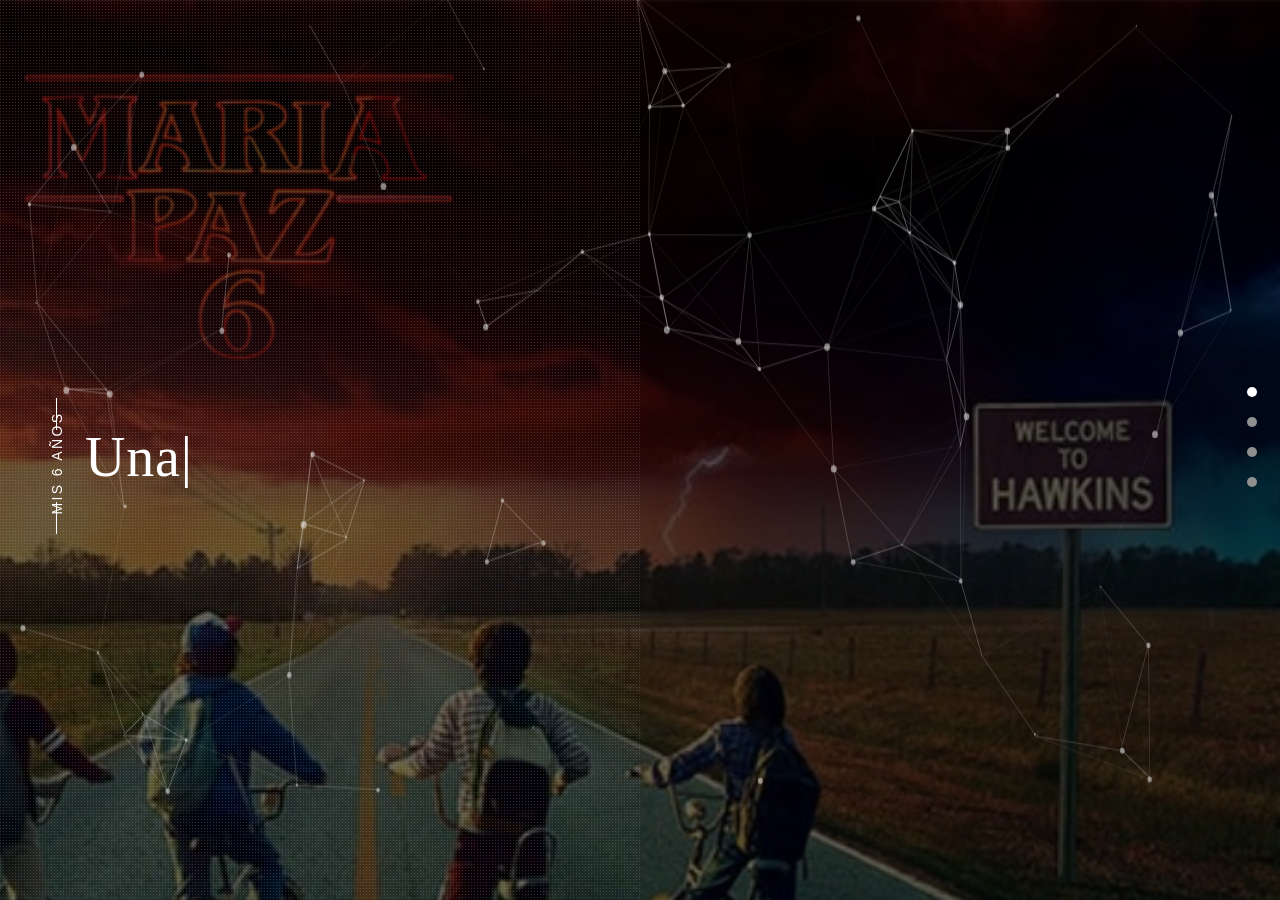
<file: index.html>
<!DOCTYPE html>
<html lang="en">

<head>
    <meta charset="utf-8">
    <meta http-equiv="X-UA-Compatible" content="IE=edge">
    <meta name="viewport" content="width=device-width, initial-scale=1.0">
    <meta name="description" content="Rivo is a personal portfolio HTML template with clean and elegant design">
    <meta name="keywords" content="dark, html, one page, bootstrap,design, creative, onepage, clean, modern,blog,business,parallax">
    <title>Maria Paz</title>
    <!--css styles-->
    <link rel="stylesheet" href="css/bootstrap.min.css">
    <link rel="stylesheet" href="css/all.min.css">
    <link rel="stylesheet" href="css/magnific-popup.css">
    <link rel="stylesheet" href="css/lightbox.css">
    <link rel="stylesheet" href="css/jquery.pagepiling.min.css" />
    <link href="https://fonts.googleapis.com/css2?family=Cinzel:wght@400;700&display=swap" rel="stylesheet">
    <link rel="stylesheet" href="css/owl.carousel.min.css">
    <link rel="stylesheet" href="css/owl.theme.default.css">
    <link rel="stylesheet" href="css/reset.css">
    <link rel="stylesheet" href="css/style.css">
    <link rel="stylesheet" href="css/responsive.css">
    <link rel="stylesheet" href="css/animate.min.css">
    <!---title logo icon-->
    <link rel="shortcut icon" href="images/f694af30-93ae-43a3-9f5c-e7c1ecf03769.png" />
    <!-- Respond.js IE8 support media queries -->
    <!--[if lt IE 9]>
            <script src="https://oss.maxcdn.com/respond/1.4.2/respond.min.js"></script>
    <![endif]-->
</head>


<body>
    <div id="pagepiling" class="imgBg">
        <!-- Start Preloader -->
        <div class="preloader">
            <div class="preloader-img"></div>
        </div>
        <!-- End Preloader -->


        <audio id="bg-music" loop>
            <source src="images/Stranger Things.mp3" type="audio/mpeg">
        </audio>


        <script>
            document.addEventListener("click", function() {
                const music = document.getElementById("bg-music");
                music.play();
            }, { once: true });
            </script>



        <!--Start Header-->
        
        <!--End Header-->


       



        <!--Start Welcome Section-->
        <section class="welcome-area home animated-text section pp-scrollable" id="welcome-area">
                <div class="particle-bg " id="welcome-image-area">
                <div id="particles-js"></div>
                    <div class="content-container">
                        <div class="overlayImg"></div>
                        <div class="title-small"><p>Mis 6 años</p></div>
                        <div class="display-table">
                            <div class="display-content">
                                <div class="container">
                                    <div class="row">
                                        <div class="col-md-12">
                                            <div class="welcome-text">
                                                <div class="type-wrap">
                                                    <div id="typed-strings">
                                                        <h1>Una señal misteriosa anuncia que llegó el momento… <span> </span></h1>
                                                        <h1>Mis 6 años están por comenzar y el portal a una tarde inolvidable ya está abierto.<span> </span></h1>
                        
                                                        <h1>Te espero el dia Sábado 21 de Marzo <span></span></h1>
                                                        <h1>De 16 a 19:30hs<span></span></h1>
                                                        <h1>Lugar: PELOTERO ARCOIRIS<span></span></h1>
                                                        <h1>Alejo López 270<span></span></h1>
                                                    </div>
                                                    <span id="typed"></span>
                                                </div>
                                               
                                                    
                                                
                                            </div>
                                        </div>
                                    </div>
                                </div>
                            </div>
                        </div>
                    </div>
                </div>
        </section>
        <!--End Welcome Section-->


        <!--Start About Section-->
        <section class="about section pp-scrollable" id="about">
            <div class="about-header">
                <div class="title-small"><p>MIS 6 AÑOS</p></div>
            </div>
            <div class="content-container">
                <div class="display-table">
                    <div class="display-content">
                        <div class="container">
                            <div class="row">
                                <div class="col-lg-5 col-md-12">
                                    <div class="about-img">
                                        <img src="images/about.jpg" alt="" class="img-responsive">
                                        
                                        <div class="img-overlay"></div>
                                    </div>
                                </div>
                                <div class="col-lg-7 col-md-12">
                                    <div class="about-content">
                                        <h4 class="section-title">
                                            Algo extraño y maravilloso está por suceder…
                                        </h4>
                                        <p class="about-text">
                                            Un portal se abre para celebrar mis 6 años, y necesito a los mejores exploradores para esta misión. 
                                            Nos esperan juegos increíbles, desafíos secretos, dulces mágicos y una tarde llena de risas que iluminarán hasta el lugar más oscuro. Vení preparado
                                             para atravesar esta aventura conmigo y descubrir todo lo que nos espera del otro lado. La diversión está garantizada… ¿te animás a cruzar el portal?
                                        </p>
                                        <div class="skills">
                                            <div class="progressbar-area">
                                                <h6>Diversíon</h6>
                                                <div class="progress">
                                                    <div class="progress-bar prog1" role="progressbar" aria-valuenow="80" aria-valuemin="0" aria-valuemax="100" data-progress="100%">
                                                        <span>100%</span>
                                                    </div>
                                                </div>
                                                <h6>Misterios</h6>
                                                <div class="progress">
                                                    <div class="progress-bar prog2" role="progressbar" aria-valuenow="90" aria-valuemin="0" aria-valuemax="100" data-progress="94%">

                                                        <span>90%</span>
                                                    </div>
                                                </div>
                                                <h6>Aventura</h6>
                                                <div class="progress">
                                                    <div class="progress-bar prog3" role="progressbar" aria-valuenow="86" aria-valuemin="0" aria-valuemax="100" data-progress="96%">

                                                        <span>96%</span>
                                                    </div>
                                                </div>
                                            </div>
                                        </div>
                                    </div>
                                </div>
                            </div>
                        </div>
                    </div>
                </div>
            </div>
        </section>
        <!--End About Section-->


       

        <!--Start Portfolio Section-->
        <section class="portfolio section pp-scrollable" id="portfolio">
            <div class="content-container">
                <div class="display-table">
                    <div class="display-content">
                        <div class="portfolio-header">
                            <div class="title-small"><p>MIS 6 AÑOS</p></div>
                            <h4 class="section-title">Los misterios y aventuras que nos esperan</h4>
                        </div>
                        <div class="portfolio-content">
                            <div class="container">
                                <div class="row">
                                    <div class="col-md-12 col-sm-12">
                                        <div class="portfolio-content-head">
                                            
                                        </div>
                                    </div>
                                    <div class="col-md-12 col-sm-12">
                                        <div class="portfolio-content-items">
                                            <div class="row">
                                                <div class="col-lg-3 col-md-4 col-sm-6 col-xs-12 mix design">
                                                    <div class="portfolio-item">
                                                        <div class="portfolio-img">
                                                            <img src="images/portfolio/img1.jpg" alt="portfolio" class="img-responsive">
                                                        </div>
                                                        <div class="portfolio-overlay">
                                                            <div class="overlay-content">
                                                                <div class="overlay-content-item">
                                                                    <p class="category"></p>
                                                                    <a href="#">
                                                                        <div class="magnify-icon">
                                                                            <p><span><i class="fa fa-link" aria-hidden="true"></i></span></p>
                                                                        </div>
                                                                    </a>
                                                                    <a href="images/portfolio/img1.jpg" data-lightbox="image-1">
                                                                        <div class="magnify-icon">
                                                                            <p><span><i class="fa fa-search" aria-hidden="true"></i></span></p>
                                                                        </div>
                                                                    </a>
                                                                </div>
                                                            </div>
                                                        </div>
                                                    </div>
                                                </div>
                                                <div class="col-lg-3 col-md-4 col-sm-6 col-xs-12 mix plugin">
                                                    <div class="portfolio-item">
                                                        <div class="portfolio-img">
                                                            <img src="images/portfolio/img2.jpg" alt="portfolio" class="img-responsive">
                                                        </div>
                                                        <div class="portfolio-overlay">
                                                            <div class="overlay-content">
                                                                <div class="overlay-content-item">
                                                                    <p class="category"></p>
                                                                    <a href="#">
                                                                        <div class="magnify-icon">
                                                                            <p><span><i class="fa fa-link" aria-hidden="true"></i></span></p>
                                                                        </div>
                                                                    </a>
                                                                    <a href="images/portfolio/img2.jpg" data-lightbox="image-2">
                                                                        <div class="magnify-icon">
                                                                            <p><span><i class="fa fa-search" aria-hidden="true"></i></span></p>
                                                                        </div>
                                                                    </a>
                                                                </div>
                                                            </div>
                                                        </div>
                                                    </div>
                                                </div>
                                                <div class="col-lg-3 col-md-4 col-sm-6 col-xs-12 mix photography">
                                                    <div class="portfolio-item">
                                                        <div class="portfolio-img">
                                                            <img src="images/portfolio/img3.jpg" alt="portfolio" class="img-responsive">
                                                        </div>
                                                        <div class="portfolio-overlay">
                                                            <div class="overlay-content">
                                                                <div class="overlay-content-item">
                                                                    <p class="category"></p>
                                                                    <a href="#">
                                                                        <div class="magnify-icon">
                                                                            <p><span><i class="fa fa-link" aria-hidden="true"></i></span></p>
                                                                        </div>
                                                                    </a>
                                                                    <a href="images/portfolio/img3.jpg" data-lightbox="image-3">
                                                                        <div class="magnify-icon">
                                                                            <p><span><i class="fa fa-search" aria-hidden="true"></i></span></p>
                                                                        </div>
                                                                    </a>
                                                                </div>
                                                            </div>
                                                        </div>
                                                    </div>
                                                </div>
                                                <div class="col-lg-3 col-md-4 col-sm-6 col-xs-12 mix design">
                                                    <div class="portfolio-item">
                                                        <div class="portfolio-img">
                                                            <img src="images/portfolio/img4.jpg" alt="portfolio" class="img-responsive">
                                                        </div>
                                                        <div class="portfolio-overlay">
                                                            <div class="overlay-content">
                                                                <div class="overlay-content-item">
                                                                    <p class="category"></p>
                                                                    <a href="#">
                                                                        <div class="magnify-icon">
                                                                            <p><span><i class="fa fa-link" aria-hidden="true"></i></span></p>
                                                                        </div>
                                                                    </a>
                                                                    <a href="images/portfolio/img4.jpg" data-lightbox="image-4">
                                                                        <div class="magnify-icon">
                                                                            <p><span><i class="fa fa-search" aria-hidden="true"></i></span></p>
                                                                        </div>
                                                                    </a>
                                                                </div>
                                                            </div>
                                                        </div>
                                                    </div>
                                                </div>
                                                <div class="col-lg-3 col-md-4 col-sm-6 col-xs-12 mix development">
                                                    <div class="portfolio-item">
                                                        <div class="portfolio-img">
                                                            <img src="images/portfolio/img5.jpg" alt="portfolio" class="img-responsive">
                                                        </div>
                                                        <div class="portfolio-overlay">
                                                            <div class="overlay-content">
                                                                <div class="overlay-content-item">
                                                                    <p class="category"></p>
                                                                    <a href="#">
                                                                        <div class="magnify-icon">
                                                                            <p><span><i class="fa fa-link" aria-hidden="true"></i></span></p>
                                                                        </div>
                                                                    </a>
                                                                    <a href="images/portfolio/img5.jpg" data-lightbox="image-5">
                                                                        <div class="magnify-icon">
                                                                            <p><span><i class="fa fa-search" aria-hidden="true"></i></span></p>
                                                                        </div>
                                                                    </a>
                                                                </div>
                                                            </div>
                                                        </div>
                                                    </div>
                                                </div>
                                                <div class="col-lg-3 col-md-4 col-sm-6 col-xs-12 mix development">
                                                    <div class="portfolio-item">
                                                        <div class="portfolio-img">
                                                            <img src="images/portfolio/img6.jpg" alt="portfolio" class="img-responsive">
                                                        </div>
                                                        <div class="portfolio-overlay">
                                                            <div class="overlay-content">
                                                                <div class="overlay-content-item">
                                                                    <p class="category"></p>
                                                                    <a href="#">
                                                                        <div class="magnify-icon">
                                                                            <p><span><i class="fa fa-link" aria-hidden="true"></i></span></p>
                                                                        </div>
                                                                    </a>
                                                                    <a href="images/portfolio/img6.jpg" data-lightbox="image-6">
                                                                        <div class="magnify-icon">
                                                                            <p><span><i class="fa fa-search" aria-hidden="true"></i></span></p>
                                                                        </div>
                                                                    </a>
                                                                </div>
                                                            </div>
                                                        </div>
                                                    </div>
                                                </div>
                                            </div>
                                        </div>
                                    </div>
                                </div>
                            </div>
                        </div>
                    </div>
                </div>
            </div>
        </section>
        <!--End Portfolio Section-->

        
        


        <!--Start Blog Section Area-->
        <section class="blog pp-scrollable section" id="blog">
            <div class="content-container">
                <div class="display-table">
                    <div class="display-content">
                        <div class="blog-header">
                            <div class="title-small"><p>INVITACIONES DIGITALES</p></div>
                            <h4 class="section-title">INVITACIONES DIGITALES PARA EVENTOS</h4>
                        </div>
                        <div class="blog-content">
                            <div class="container">
                                <div class="owl-carousel owl-theme" id="owl-demo-blog">
                                    <div class="item row">
                                        <div class="col-lg-6 col-md-12">
                                            <div class="blog-img">
                                                <img src="images/blog/blog-img1.jpg" alt="blog1" class="img-responsive">
                                            </div>
                                        </div>
                                        <div class="col-lg-6 col-md-12">
                                            <div class="blog-text">
                                                <p class="blog-title">¿Tenés un evento especial?</p>
                                                <p class="blog-title">Presentalo de forma distinta y original.</p>
                                                <p class="blog-title">Acorde a tus gustos y al evento.</p>
                                                <p class="blog-detail">
                                                    <span>CUMPLEAÑOS
                                                    <span>|</span>CASAMIENTOS
                                                    <span>|</span>EGRESOS
                                                    <span>|</span>BAUTISMOS
                                                    <span>|</span>RECITALES
                                                    <span>|</span>ANIVERSARIOS
                                                    <span>|</span>ETC
                                                </p>
                                                <p class="blog-description">Para tu evento especial creamos paginas web personalizadas segun tus preferemcias; un formato original y único para cada ocasíon 
                                                </p>
                                                <p class="blog-description">También te proponemos la posibilidad de inmortalizar tu fecha con la publicación de fotos y videos post-evento</p>
                                                <p class="blog-description">Rápido, original y económico</p>
                                                <a class="read-more">02974160052</a>
                                            </div>
                                        </div>
                                    </div>
                                    
                                
        <!--End Blog Section Area-->


       

    </div>
    <!--javascript-->
    <script src="js/jquery.min.js"></script>
    <script src="js/bootstrap.min.js"></script>
    <script src="js/owl.carousel.min.js"></script>
    <script src="js/jquery.waypoints.min.js"></script>
    <script src="js/jquery.ajaxchimp.min.js"></script>
    <script src="js/lightbox.js"></script>
    <script src="js/typed.min.js"></script>
    <script src="js/jquery.magnific-popup.min.js"></script>
    <script src="js/mixitup.min.js"></script>
    <script src="js/animatedModal.min.js"></script>
    <script src="js/jquery.pagepiling.min.js"></script>
    <script src="js/jquery.singlePageNav.min.js"></script>
    <script src="js/particles.min.js"></script>
<script src="js/app-particle.js"></script>
    <script src="js/main.js"></script>
</body>
</file>
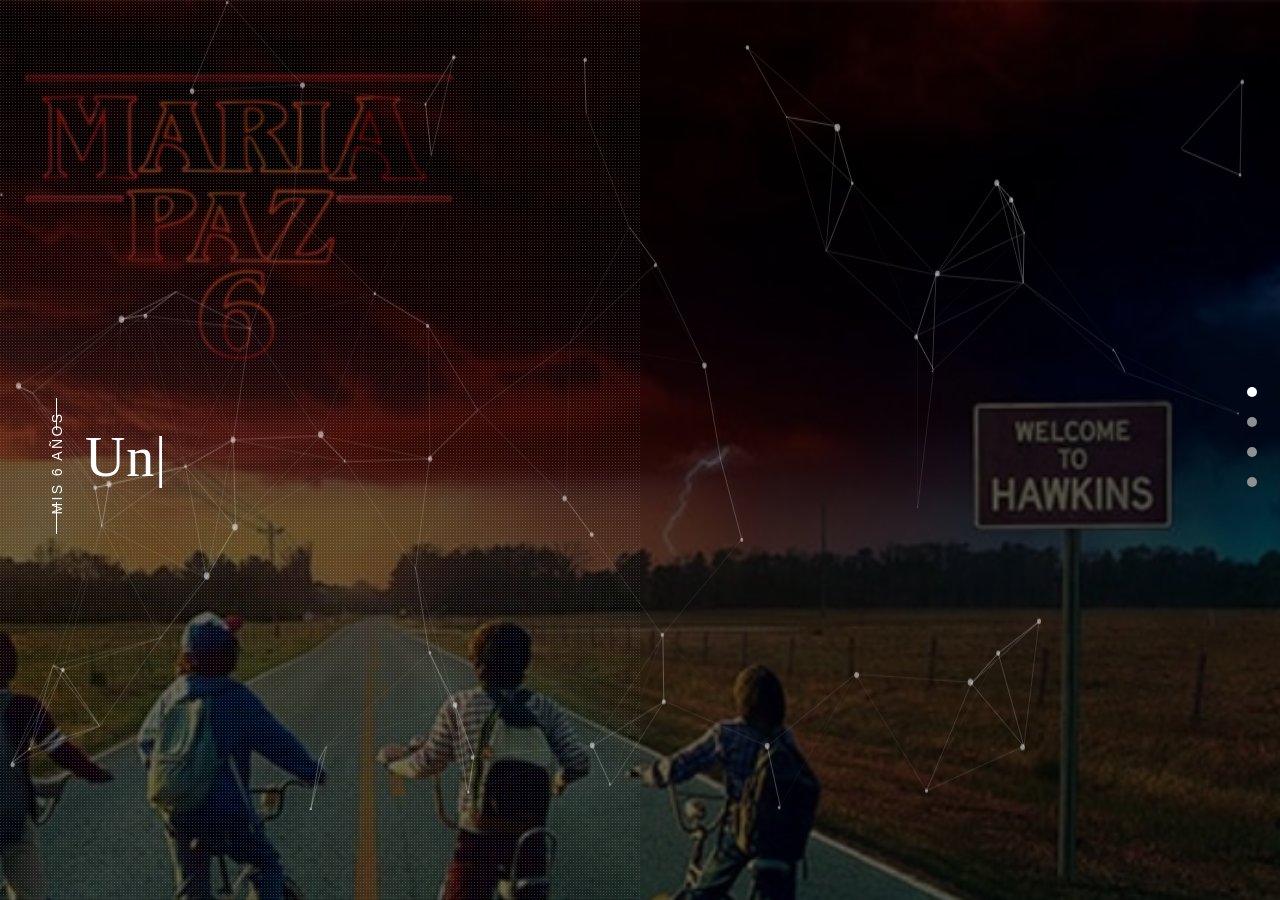
<file: index-particle.html>
<!DOCTYPE html>
<html lang="en">

<head>
    <meta charset="utf-8">
    <meta http-equiv="X-UA-Compatible" content="IE=edge">
    <meta name="viewport" content="width=device-width, initial-scale=1.0">
    <meta name="description" content="Rivo is a personal portfolio HTML template with clean and elegant design">
    <meta name="keywords" content="dark, html, one page, bootstrap,design, creative, onepage, clean, modern,blog,business,parallax">
    <title>Maria Paz</title>
    <!--css styles-->
    <link rel="stylesheet" href="css/bootstrap.min.css">
    <link rel="stylesheet" href="css/all.min.css">
    <link rel="stylesheet" href="css/magnific-popup.css">
    <link rel="stylesheet" href="css/lightbox.css">
    <link rel="stylesheet" href="css/jquery.pagepiling.min.css" />
    <link href="https://fonts.googleapis.com/css2?family=Cinzel:wght@400;700&display=swap" rel="stylesheet">
    <link rel="stylesheet" href="css/owl.carousel.min.css">
    <link rel="stylesheet" href="css/owl.theme.default.css">
    <link rel="stylesheet" href="css/reset.css">
    <link rel="stylesheet" href="css/style.css">
    <link rel="stylesheet" href="css/responsive.css">
    <link rel="stylesheet" href="css/animate.min.css">
    <!---title logo icon-->
    <link rel="shortcut icon" href="images/f694af30-93ae-43a3-9f5c-e7c1ecf03769.png" />
    <!-- Respond.js IE8 support media queries -->
    <!--[if lt IE 9]>
            <script src="https://oss.maxcdn.com/respond/1.4.2/respond.min.js"></script>
    <![endif]-->
</head>


<body>
    <div id="pagepiling" class="imgBg">
        <!-- Start Preloader -->
        <div class="preloader">
            <div class="preloader-img"></div>
        </div>
        <!-- End Preloader -->


        <audio id="bg-music" loop>
            <source src="images/Stranger Things.mp3" type="audio/mpeg">
        </audio>


        <script>
            document.addEventListener("click", function() {
                const music = document.getElementById("bg-music");
                music.play();
            }, { once: true });
            </script>



        <!--Start Header-->
        
        <!--End Header-->


       



        <!--Start Welcome Section-->
        <section class="welcome-area home animated-text section pp-scrollable" id="welcome-area">
                <div class="particle-bg " id="welcome-image-area">
                <div id="particles-js"></div>
                    <div class="content-container">
                        <div class="overlayImg"></div>
                        <div class="title-small"><p>Mis 6 años</p></div>
                        <div class="display-table">
                            <div class="display-content">
                                <div class="container">
                                    <div class="row">
                                        <div class="col-md-12">
                                            <div class="welcome-text">
                                                <div class="type-wrap">
                                                    <div id="typed-strings">
                                                        <h1>Una señal misteriosa anuncia que llegó el momento… <span> </span></h1>
                                                        <h1>Mis 6 años están por comenzar y el portal a una tarde inolvidable ya está abierto.<span> </span></h1>
                        
                                                        <h1>Te espero el dia Sábado 21 de Marzo <span></span></h1>
                                                        <h1>De 16 a 19:30hs<span></span></h1>
                                                        <h1>Lugar: PELOTERO ARCOIRIS<span></span></h1>
                                                        <h1>Alejo López 270<span></span></h1>
                                                    </div>
                                                    <span id="typed"></span>
                                                </div>
                                               
                                                    
                                                
                                            </div>
                                        </div>
                                    </div>
                                </div>
                            </div>
                        </div>
                    </div>
                </div>
        </section>
        <!--End Welcome Section-->


        <!--Start About Section-->
        <section class="about section pp-scrollable" id="about">
            <div class="about-header">
                <div class="title-small"><p>MIS 6 AÑOS</p></div>
            </div>
            <div class="content-container">
                <div class="display-table">
                    <div class="display-content">
                        <div class="container">
                            <div class="row">
                                <div class="col-lg-5 col-md-12">
                                    <div class="about-img">
                                        <img src="images/about.jpg" alt="" class="img-responsive">
                                        
                                        <div class="img-overlay"></div>
                                    </div>
                                </div>
                                <div class="col-lg-7 col-md-12">
                                    <div class="about-content">
                                        <h4 class="section-title">
                                            Algo extraño y maravilloso está por suceder…
                                        </h4>
                                        <p class="about-text">
                                            Un portal se abre para celebrar mis 6 años, y necesito a los mejores exploradores para esta misión. 
                                            Nos esperan juegos increíbles, desafíos secretos, dulces mágicos y una tarde llena de risas que iluminarán hasta el lugar más oscuro. Vení preparado
                                             para atravesar esta aventura conmigo y descubrir todo lo que nos espera del otro lado. La diversión está garantizada… ¿te animás a cruzar el portal?
                                        </p>
                                        <div class="skills">
                                            <div class="progressbar-area">
                                                <h6>Diversíon</h6>
                                                <div class="progress">
                                                    <div class="progress-bar prog1" role="progressbar" aria-valuenow="80" aria-valuemin="0" aria-valuemax="100" data-progress="100%">
                                                        <span>100%</span>
                                                    </div>
                                                </div>
                                                <h6>Misterios</h6>
                                                <div class="progress">
                                                    <div class="progress-bar prog2" role="progressbar" aria-valuenow="90" aria-valuemin="0" aria-valuemax="100" data-progress="94%">

                                                        <span>90%</span>
                                                    </div>
                                                </div>
                                                <h6>Aventura</h6>
                                                <div class="progress">
                                                    <div class="progress-bar prog3" role="progressbar" aria-valuenow="86" aria-valuemin="0" aria-valuemax="100" data-progress="96%">

                                                        <span>96%</span>
                                                    </div>
                                                </div>
                                            </div>
                                        </div>
                                    </div>
                                </div>
                            </div>
                        </div>
                    </div>
                </div>
            </div>
        </section>
        <!--End About Section-->


       

        <!--Start Portfolio Section-->
        <section class="portfolio section pp-scrollable" id="portfolio">
            <div class="content-container">
                <div class="display-table">
                    <div class="display-content">
                        <div class="portfolio-header">
                            <div class="title-small"><p>MIS 6 AÑOS</p></div>
                            <h4 class="section-title">Los misterios y aventuras que nos esperan</h4>
                        </div>
                        <div class="portfolio-content">
                            <div class="container">
                                <div class="row">
                                    <div class="col-md-12 col-sm-12">
                                        <div class="portfolio-content-head">
                                            
                                        </div>
                                    </div>
                                    <div class="col-md-12 col-sm-12">
                                        <div class="portfolio-content-items">
                                            <div class="row">
                                                <div class="col-lg-3 col-md-4 col-sm-6 col-xs-12 mix design">
                                                    <div class="portfolio-item">
                                                        <div class="portfolio-img">
                                                            <img src="images/portfolio/img1.jpg" alt="portfolio" class="img-responsive">
                                                        </div>
                                                        <div class="portfolio-overlay">
                                                            <div class="overlay-content">
                                                                <div class="overlay-content-item">
                                                                    <p class="category"></p>
                                                                    <a href="#">
                                                                        <div class="magnify-icon">
                                                                            <p><span><i class="fa fa-link" aria-hidden="true"></i></span></p>
                                                                        </div>
                                                                    </a>
                                                                    <a href="images/portfolio/img1.jpg" data-lightbox="image-1">
                                                                        <div class="magnify-icon">
                                                                            <p><span><i class="fa fa-search" aria-hidden="true"></i></span></p>
                                                                        </div>
                                                                    </a>
                                                                </div>
                                                            </div>
                                                        </div>
                                                    </div>
                                                </div>
                                                <div class="col-lg-3 col-md-4 col-sm-6 col-xs-12 mix plugin">
                                                    <div class="portfolio-item">
                                                        <div class="portfolio-img">
                                                            <img src="images/portfolio/img2.jpg" alt="portfolio" class="img-responsive">
                                                        </div>
                                                        <div class="portfolio-overlay">
                                                            <div class="overlay-content">
                                                                <div class="overlay-content-item">
                                                                    <p class="category"></p>
                                                                    <a href="#">
                                                                        <div class="magnify-icon">
                                                                            <p><span><i class="fa fa-link" aria-hidden="true"></i></span></p>
                                                                        </div>
                                                                    </a>
                                                                    <a href="images/portfolio/img2.jpg" data-lightbox="image-2">
                                                                        <div class="magnify-icon">
                                                                            <p><span><i class="fa fa-search" aria-hidden="true"></i></span></p>
                                                                        </div>
                                                                    </a>
                                                                </div>
                                                            </div>
                                                        </div>
                                                    </div>
                                                </div>
                                                <div class="col-lg-3 col-md-4 col-sm-6 col-xs-12 mix photography">
                                                    <div class="portfolio-item">
                                                        <div class="portfolio-img">
                                                            <img src="images/portfolio/img3.jpg" alt="portfolio" class="img-responsive">
                                                        </div>
                                                        <div class="portfolio-overlay">
                                                            <div class="overlay-content">
                                                                <div class="overlay-content-item">
                                                                    <p class="category"></p>
                                                                    <a href="#">
                                                                        <div class="magnify-icon">
                                                                            <p><span><i class="fa fa-link" aria-hidden="true"></i></span></p>
                                                                        </div>
                                                                    </a>
                                                                    <a href="images/portfolio/img3.jpg" data-lightbox="image-3">
                                                                        <div class="magnify-icon">
                                                                            <p><span><i class="fa fa-search" aria-hidden="true"></i></span></p>
                                                                        </div>
                                                                    </a>
                                                                </div>
                                                            </div>
                                                        </div>
                                                    </div>
                                                </div>
                                                <div class="col-lg-3 col-md-4 col-sm-6 col-xs-12 mix design">
                                                    <div class="portfolio-item">
                                                        <div class="portfolio-img">
                                                            <img src="images/portfolio/img4.jpg" alt="portfolio" class="img-responsive">
                                                        </div>
                                                        <div class="portfolio-overlay">
                                                            <div class="overlay-content">
                                                                <div class="overlay-content-item">
                                                                    <p class="category"></p>
                                                                    <a href="#">
                                                                        <div class="magnify-icon">
                                                                            <p><span><i class="fa fa-link" aria-hidden="true"></i></span></p>
                                                                        </div>
                                                                    </a>
                                                                    <a href="images/portfolio/img4.jpg" data-lightbox="image-4">
                                                                        <div class="magnify-icon">
                                                                            <p><span><i class="fa fa-search" aria-hidden="true"></i></span></p>
                                                                        </div>
                                                                    </a>
                                                                </div>
                                                            </div>
                                                        </div>
                                                    </div>
                                                </div>
                                                <div class="col-lg-3 col-md-4 col-sm-6 col-xs-12 mix development">
                                                    <div class="portfolio-item">
                                                        <div class="portfolio-img">
                                                            <img src="images/portfolio/img5.jpg" alt="portfolio" class="img-responsive">
                                                        </div>
                                                        <div class="portfolio-overlay">
                                                            <div class="overlay-content">
                                                                <div class="overlay-content-item">
                                                                    <p class="category"></p>
                                                                    <a href="#">
                                                                        <div class="magnify-icon">
                                                                            <p><span><i class="fa fa-link" aria-hidden="true"></i></span></p>
                                                                        </div>
                                                                    </a>
                                                                    <a href="images/portfolio/img5.jpg" data-lightbox="image-5">
                                                                        <div class="magnify-icon">
                                                                            <p><span><i class="fa fa-search" aria-hidden="true"></i></span></p>
                                                                        </div>
                                                                    </a>
                                                                </div>
                                                            </div>
                                                        </div>
                                                    </div>
                                                </div>
                                                <div class="col-lg-3 col-md-4 col-sm-6 col-xs-12 mix development">
                                                    <div class="portfolio-item">
                                                        <div class="portfolio-img">
                                                            <img src="images/portfolio/img6.jpg" alt="portfolio" class="img-responsive">
                                                        </div>
                                                        <div class="portfolio-overlay">
                                                            <div class="overlay-content">
                                                                <div class="overlay-content-item">
                                                                    <p class="category"></p>
                                                                    <a href="#">
                                                                        <div class="magnify-icon">
                                                                            <p><span><i class="fa fa-link" aria-hidden="true"></i></span></p>
                                                                        </div>
                                                                    </a>
                                                                    <a href="images/portfolio/img6.jpg" data-lightbox="image-6">
                                                                        <div class="magnify-icon">
                                                                            <p><span><i class="fa fa-search" aria-hidden="true"></i></span></p>
                                                                        </div>
                                                                    </a>
                                                                </div>
                                                            </div>
                                                        </div>
                                                    </div>
                                                </div>
                                            </div>
                                        </div>
                                    </div>
                                </div>
                            </div>
                        </div>
                    </div>
                </div>
            </div>
        </section>
        <!--End Portfolio Section-->

        
        


        <!--Start Blog Section Area-->
        <section class="blog pp-scrollable section" id="blog">
            <div class="content-container">
                <div class="display-table">
                    <div class="display-content">
                        <div class="blog-header">
                            <div class="title-small"><p>INVITACIONES DIGITALES</p></div>
                            <h4 class="section-title">INVITACIONES DIGITALES PARA EVENTOS</h4>
                        </div>
                        <div class="blog-content">
                            <div class="container">
                                <div class="owl-carousel owl-theme" id="owl-demo-blog">
                                    <div class="item row">
                                        <div class="col-lg-6 col-md-12">
                                            <div class="blog-img">
                                                <img src="images/blog/blog-img1.jpg" alt="blog1" class="img-responsive">
                                            </div>
                                        </div>
                                        <div class="col-lg-6 col-md-12">
                                            <div class="blog-text">
                                                <p class="blog-title">¿Tenés un evento especial?</p>
                                                <p class="blog-title">Presentalo de forma distinta y original.</p>
                                                <p class="blog-title">Acorde a tus gustos y al evento.</p>
                                                <p class="blog-detail">
                                                    <span>CUMPLEAÑOS
                                                    <span>|</span>CASAMIENTOS
                                                    <span>|</span>EGRESOS
                                                    <span>|</span>BAUTISMOS
                                                    <span>|</span>RECITALES
                                                    <span>|</span>ANIVERSARIOS
                                                    <span>|</span>ETC
                                                </p>
                                                <p class="blog-description">Sed ut perspiciatis unde omnis iste natus error sit voluptatem accusantium doloremque laudantium, totam rem aperiam, eaque ipsa quae ab illo inventore veritatis et quasi architecto beatae vitae dicta sunt explicabo. Nemo enim ipsam voluptatem quia ...
                                                </p>
                                                <a href="#" class="read-more">Read More <i class='fas fa-angle-double-right'></i></a>
                                            </div>
                                        </div>
                                    </div>
                                    
                                
        <!--End Blog Section Area-->


       

    </div>
    <!--javascript-->
    <script src="js/jquery.min.js"></script>
    <script src="js/bootstrap.min.js"></script>
    <script src="js/owl.carousel.min.js"></script>
    <script src="js/jquery.waypoints.min.js"></script>
    <script src="js/jquery.ajaxchimp.min.js"></script>
    <script src="js/lightbox.js"></script>
    <script src="js/typed.min.js"></script>
    <script src="js/jquery.magnific-popup.min.js"></script>
    <script src="js/mixitup.min.js"></script>
    <script src="js/animatedModal.min.js"></script>
    <script src="js/jquery.pagepiling.min.js"></script>
    <script src="js/jquery.singlePageNav.min.js"></script>
    <script src="js/particles.min.js"></script>
<script src="js/app-particle.js"></script>
    <script src="js/main.js"></script>
</body>
</file>
<file: css/style.css>
/*------------------------------------
 *Author:
 *Template:Rivo
 *Version:1.1
 *-------------------------------------
 */

/*--------Table of Content----------
* 01.header
* 02.welcome section
* 03.about
* 04.service
* 05.portfolio
* 06.testimonial
* 07.blog
* 08.contact
* 09.footer
*----------------------------------
*/
/*-----------------header-----------------*/

header {
  padding: 25px 50px;
  display: -webkit-box;
  display: -webkit-flex;
  display: -ms-flexbox;
  display: flex;
  -webkit-box-align: center;
  -webkit-align-items: center;
  -ms-flex-align: center;
  align-items: center;
  -webkit-box-pack: justify;
  -webkit-justify-content: space-between;
  -ms-flex-pack: justify;
  justify-content: space-between;
  width: 100%;
  position: fixed;
  z-index: 101;
}



header nav {
  float: right;
}

header nav ul li {
  display: block;
  margin-left: -2px;
}

header nav ul li a {
  color: #333;
  transition: all 0.2s;
  padding: 0px 12px;
  display: block;
  margin-left: -3px;
  font-weight: 600;
  font-size: 16px;
  padding-bottom: 18px;
  text-align: left;
}

header nav ul li.active a {
  text-decoration: line-through;
}

header nav ul li.active a::after {
  content: "";
  width: 100%;
  height: 2px;
  display: block;
}

header nav ul li a:hover {
  color: #181818;
}

header .logo {
  display: inline-block;
}

header #header-info-bar {
  width: 25% !important;
  left: 75% !important;
  background: #fff !important;
  padding: 0px 20px;
  box-shadow: 5px 0px 20px #7d7d7d;
}

#header-info-bar .modal-content {
  border: none;
  position: initial;
}

#header-info-bar .close-animatedModal {
  padding: 14px;
  position: relative;
  cursor: pointer;
}

#header-info-bar .close-animatedModal i {
  position: absolute;
  right: 14px;
  font-size: 24px !important;
  color: #000;
  padding-top: 10px;
}

.header-info-bar-on {
  z-index: 27 !important;
}

.header-info-bar-off {
  visibility: hidden;
}

.header-info-bar-on {
  visibility: visible;
}

#header-info-btn {
  float: right;
  color: #fff;
  font-size: 20px;
  z-index: 3;
  position: relative;
  display: block;
  padding-top: 6px;
}

header .modal-content {
  position: relative;
  display: -ms-flexbox;
  display: flex;
  -ms-flex-direction: column;
  flex-direction: column;
  width: 100%;
  pointer-events: auto;
  background-color: transparent;
  background-clip: padding-box;
  border: 1px solid rgba(0, 0, 0, 0.2);
  border-radius: 0.3rem;
  outline: 0;
}
#header-info-btn span {
  width: 22px;
  height: 2px;
  background: #fff;
  display: block;
  margin: 0 auto;
  margin-bottom: 5px;
  transition: all 0.3s;
}

#header-info-btn:hover .top,
#header-info-btn:hover .bottom {
  width: 12px;
}

header #newsletter {
  border-top: 1px solid #8a8a8a;
}

header .newsletter-form input {
  display: block;
  width: 100%;
  padding: 6px 10px;
  border: 1px solid #929292;
}

header .newsletter-form {
  width: 100%;
}

header .submit-btn {
  background: #000;
  color: #fff;
  padding: 8px 16px;
  margin: 0 auto;
  display: block;
  border: 1px solid #fff;
  margin-top: 20px;
  float: left;
  display: block;
  cursor: pointer;
  transition: all 0.5s;
}

header .submit-btn:hover {
  background: #484848;
}

header #newsletter h5 {
  color: #333;
  font-weight: 700;
  font-size: 16px;
  margin-top: 30px;
  margin-bottom: 20px;
  text-transform: uppercase;
}

header #newsletter label {
  margin-top: 14px;
  display: block;
  width: 100%;
  position: relative;
  float: left;
  color: #000;
}

/*-----------------------welcome section------------------*/
#particles-js {
  z-index: 8;
  position: inherit;
  height: 90%;
}

.welcome-area .image-bg {
  position: relative;
  background-size: cover !important;
  background: url("../images/imageBg.jpg");
  width: 100%;
  height: 100%;
  z-index: 2;
  box-shadow: inset 0 0 0 2000px rgba(0, 0, 0, 0.6);
}

.welcome-area .particle-bg {
  position: relative;
  background-size: cover !important;
  background: url("../images/particleBg.jpg");
  width: 100%;
  height: 100%;
  z-index: 2;
  box-shadow: inset 0 0 0 2000px rgba(0, 0, 0, 0.6);
}

.welcome-area .snow-bg {
  position: relative;
  background-size: cover !important;
  background: url("../images/snowBg.jpg");
  width: 100%;
  height: 100%;
  z-index: 2;
  box-shadow: inset 0 0 0 2000px rgba(0, 0, 0, 0.6);
}

.welcome-area .square-bg {
  position: relative;
  background-size: cover !important;
  background: url("../images/squareBg.jpg");
  width: 100%;
  height: 100%;
  z-index: 2;
  box-shadow: inset 0 0 0 2000px rgba(0, 0, 0, 0.6);
}
.bird.vanta-bg{
  background-size: cover !important;
  background: url("../images/birdBg.jpg");
  box-shadow: inset 0 0 0 2000px rgba(0, 0, 0, 0.6);
}

.vantaBg .welcome-area .content-container {
  height: 100%;
}

.welcome-area .title-small p::before {
  content: '';
  width: 32px;
  height: 1px;
  background: #fff;
  position: absolute;
  left: 69px;
  top: 12px;
}

.welcome-area .title-small p::after {
  content: '';
  width: 32px;
  height: 1px;
  background: #fff;
  position: absolute;
  top: 12px;
  right: 75px;
}

.welcome-area .overlayImg {
  position: absolute;
  width: 50%;
  height: 100%;
  background: url("../images/overlayImg.png");
  top: 0;
  opacity: 0.2;
}

.welcome-text {
  color: #fff;
  position: relative;
  z-index: 90;
}

.welcome-text h1,
.welcome-text #typed,
.welcome-text .typed-cursor {
  font-size: 48px;
  color: #fff;
  font-weight: 400;
  display: inline-block;
  line-height: 52px;
}

.welcome-text p {
  color: #fff;
  margin-bottom: 35px;
  max-width: 500px;
}

.welcome-text #typed span {
  font-weight: 700;
}

.welcome-area .type-wrap {
  margin-bottom: 35px;
  margin-top: 50px;
  font-family: "Martel", serif;
}

.welcome-area #typed {
  white-space: normal;
}

.welcome-text .social-icons a {
  color: #fff;
  font-size: 16px;
  padding: 0px 8px;
}

.welcome-text .social-icons a:hover {
  color: #c2bfbf;
}
.welcome-text .social-icons {
  margin-bottom: 50px;
}

.welcome-text a {
  margin: 0px 5px;
}

/*---------------------About-------------------*/
.imgBg #about {
    background: url(../images/aboutBg.jpg);
    background-size: cover;
    box-shadow: inset 0 0 0 2000px rgba(0, 0, 0, 0.6);
}

.vantaBg #about {
  background: #474747;
}

.img-hover {
  position: absolute;
  background: rgba(0,0,0,0.6);
  width: 75%;
  height: 95%;
  top: 12px;
  z-index: 2;
  left: 11px;
  transform: scale(0);
  transition: all 0.5s;
}

.about-img:hover .img-hover {
  transform: scale(1);
}

#about .img-hover a {
  background: #fff;
  position: absolute;
  bottom: 38px;
  padding: 14px 16px;
  display: block;
  margin: auto;
  left: 0;
  right: 0;
  width: 174px;
  text-transform: uppercase;
  font-weight: 600;
  color: #323232;
}

.about .title-small p::before {
  content: '';
  width: 32px;
  height: 1px;
  background: #fff;
  position: absolute;
  left: 51px;
  top: 12px;
}

.about .title-small p::after {
  content: '';
  width: 32px;
  height: 1px;
  background: #fff;
  position: absolute;
  top: 12px;
  right: 55px;
}

.about h4 {
  text-align: left;
  margin: 0px;
  margin-bottom: 20px;
  font-size: 32px;
  font-weight: 900;
  font-family: "Martel", serif;
  color: #fff;
  margin-top: 10px;
}

.about .title-small {
  text-align: left;
}

.about-text {
  margin-bottom: 40px;
}
.about-img {
  height: 100%;
  width: 100%;
  z-index: 0;
  position: relative;
}

.about-img img {
  height: auto;
  width: 80%;
  position: relative;
  z-index: 2;
}

.about .img-overlay {
  background: url("../images/dots.png");
  position: absolute;
  height: 100%;
  width: 82%;
  top: 34px;
  z-index: 1;
  transition: all 0.5s;
  left: 42px;
}

.about .skills {
  max-width: 80%;
}

.about .skills-content .progressbar-area h6 {
  margin-bottom: 21px;
  font-weight: 500;
  color: #6e6e6e;
  font-size: 15px;
}

.about .skills .progress-bar {
  background-color: #cbcbcb;
  position: relative;
  overflow: visible;
  box-sizing: border-box;
  padding-top: 0;
  padding-left: 10px;
  text-align: left;
  color: #fff;
  box-shadow: none;
  font-size: 10px;
  line-height: 20px;
}

.about .skill-category {
  max-width: 80%;
  margin: 0 auto;
}

.about .skills .progress {
  overflow: visible;
  height: 9px;
  margin-top: 10px;
  margin-bottom: 40px;
  letter-spacing: 1px;
  text-transform: uppercase;
  border-radius: 0;
  background: transparent;
  box-shadow: none;
  font-weight: 400;
  border: 1px solid #cbcbcb;
  padding: 2px;
}

.about .skills .progressbar-area h6 {
  margin-bottom: 16px;
  font-weight: 600;
  font-size: 15px;
  color: #fff;
  text-transform: uppercase;
}

.about .skills .progress-bar {
  width: 0%;
}
.about .skills .progress-bar span {
  position: absolute;
  top: -31px;
  right: -20px;
  display: inline-block;
  min-width: 25px;
  height: 22px;
  padding: 0 8px;
  text-align: center;
  letter-spacing: 0;
  color: #fff;
  background-color: #333;
  line-height: 21px;
  width: 36px;
}

.about .skills .progress-bar > span::before {
  position: absolute;
  bottom: -4px;
  left: 12px;
  display: block;
  width: 8px;
  height: 8px;
  content: "";
  transform: rotate(45deg);
  background-color: #333;
}

/*-----------------services section-----------------*/

.imgBg .service {
  background: url("../images/serviceBg.jpg");
  text-align: center;
  color: #383838;
  background-size: cover;
  box-shadow: inset 0 0 0 2000px rgba(0, 0, 0, 0.6);
}

.vantaBg .service {
  background: #1e1e1e;
  text-align: center;
  color: #383838;
}

.service .title-small p::before {
  content: '';
  width: 32px;
  height: 1px;
  background: #fff;
  position: absolute;
  left: 40px;
  top: 12px;
}

.service .title-small p::after {
  content: '';
  width: 32px;
  height: 1px;
  background: #fff;
  position: absolute;
  top: 12px;
  right: 41px;
}

.service .service-content {
  padding: 0 20px;
}

.service-header {
  padding-bottom: 16px;
}

.service .service-content span i {
  font-size: 22px;
  color: #000;
  border: 2px solid #898989;
  background: transparent;
  border-radius: 31px;
  width: 56px;
  height: 56px;
  line-height: 53px;
  transition: all 0.5s;
}

.service .service-content .content-title {
  font-size: 18px;
  margin-top: 28px;
  margin-bottom: 12px;
  color: #333;
  font-weight: 700;
}

.service-item {
  padding-bottom: 44px;
  transition: all 0.5s;
  padding-top: 56px;
  margin-top: 14px;
  background: #fff;
  padding-left: 28px;
  padding-right: 28px;
  transition: all 0.5s;
  margin-bottom: 20px;
}

.service-item:hover span i {
  color: #fff;
  border: 2px solid #000;
  background: #000;
}

/*-----------------resume section-----------------*/

.imgBg .resume{
  background: url("../images/resumeBg.jpg");
  background-size: cover;
  box-shadow: inset 0 0 0 2000px rgba(0, 0, 0, 0.6);
}

.vantaBg .resume{
  background: #474747;
}

.resume .title-small p::before {
  content: '';
  width: 32px;
  height: 1px;
  background: #fff;
  position: absolute;
  left: 45px;
  top: 12px;
}

.resume .title-small p::after {
  content: '';
  width: 32px;
  height: 1px;
  background: #fff;
  position: absolute;
  top: 12px;
  right: 47px;
}

.resume .resume-content {
  padding: 0 20px;
}

.resume-header {
  padding-bottom: 16px;
}

.education, .experience {
  border-left: 1px solid #999;
  padding-top: 20px;
  margin-top: 20px;
}

.resume-item {
  margin-bottom: 24px;
  margin-left: 20px;
  position: relative;
}

.resume-item::before {
  content: '';
  width: 14px;
  height: 14px;
  background: #fff;
  position: absolute;
  left: -27px;
  border-radius: 20px;
  top: 6px;
}

.res-title {
  font-weight: 700;
  font-size: 16px;
  padding: 5px 0px;
}

.res-year {
  background: #fff;
  width: 100px;
  text-align: center;
  color: #000;
  padding: 2px 0px;
  margin-bottom: 6px;
  font-family: 'Roboto', sans-serif;
  font-weight: 500;
}

.res-year::before {
  content: '';
  width: 38px;
  height: 1px;
  background: #fff;
  position: absolute;
  top: 12px;
  left: -25px;
}
/*-----------------------Portfolio section-----------------*/

.imgBg #portfolio {
  background: url(../images/portfolioBg.jpg);
  background-size: cover;
  box-shadow: inset 0 0 0 2000px rgba(0, 0, 0, 0.6);
}

.vantaBg #portfolio {
  background: #1e1e1e;
}


.portfolio .title-small p::before {
  content: '';
  width: 32px;
  height: 1px;
  background: #fff;
  position: absolute;
  left: 29px;
  top: 12px;
}

.portfolio .title-small p::after {
  content: '';
  width: 32px;
  height: 1px;
  background: #fff;
  position: absolute;
  top: 12px;
  right: 34px;
}

.portfolio .portfolio-content {
  padding-top: 24px;
}

.portfolio-content-head ul li {
  display: inline-block;
  cursor: pointer;
  padding: 10px 4px;
  font-weight: 600;
  color: #fff;
  margin: 0px 16px;
  transition: all 0.2s;
  font-size: 14px;
  padding-top: 0px;
}

.portfolio-content-head ul li:hover {
  color: #ddd;
}

.portfolio .mixitup-control-active {
  color: #fff !important;
  border-bottom: 2px solid #fff;
}

.portfolio .mix {
  display: inline-block;
}

.portfolio-item {
  position: relative;
  margin-bottom: 20px;
}

.portfolio-content-items .row {
  margin-right: 0px;
  margin-left: 0px;
}

.portfolio-img {
  position: relative;
  z-index: 1;
  transition: all 0.5s;
  overflow: hidden;
}

.portfolio-img img {
  transition: all 0.5s;
  height: auto;
  width: 100%;
}

.portfolio-content-head {
  text-align: center;
  margin-bottom: 56px;
}

.portfolio-overlay {
  position: absolute;
  z-index: 2;
  top: 0;
  background: rgba(255, 255, 255, 0.5);
  width: 100%;
  height: 100%;
  text-align: center;
  visibility: hidden;
  transition: all 0.5s;
  overflow: hidden;
}

.portfolio-item:hover .portfolio-overlay {
  visibility: visible;
}

.overlay-content {
  position: relative;
  height: 100%;
}

.portfolio .overlay-content-item {
  position: absolute;
  left: 0;
  right: 0;
  top: -100px;
  transition: all 0.5s;
  opacity: 0;
}

.portfolio-item:hover .overlay-content-item {
  top: 20%;
  opacity: 1;
}

.portfolio-overlay .category {
  font-size: 14px;
  color: #000;
  font-weight: 600;
  margin: 0 auto;
  width: 100%;
  margin-bottom: 20px;
}

.portfolio-overlay .magnify-icon {
  height: 200px;
  width: 40px;
  margin: 0 5px;
  display: inline-block;
  transition: all 0.25s;
  position: relative;
}

.portfolio .magnify-icon p {
  background: #000;
  z-index: 10;
  height: 40px;
  width: 40px;
}

.portfolio-overlay .magnify-icon p:hover {
  background: #5f5f5f;
}

.portfolio-overlay .magnify-icon p span i {
  font-size: 15px;
  color: #fff;
  line-height: 40px;
}
/*---------------------Video section----------------*/
.imgBg .work {
  background: url(../images/workBg.jpg);
  background-size: cover;
  text-align: center;
  box-shadow: inset 0 0 0 2000px rgba(0, 0, 0, 0.6);
}

.vantaBg .work {
  background: #474747;
  text-align: center;
}

.work .title-small p::before {
  content: '';
  width: 32px;
  height: 1px;
  background: #fff;
  position: absolute;
  left: 13px;
  top: 12px;
}

.work .title-small p::after {
  content: '';
  width: 32px;
  height: 1px;
  background: #fff;
  position: absolute;
  top: 12px;
  right: 16px;
}

.work-header {
  margin-bottom: 16px;
}

.work .work-content {
  padding-top: 28px;
}

.work-title {
  color: #fff;
  font-weight: 600;
  font-size: 16px;
  text-transform: uppercase;
}

.work-item {
  max-width: 420px;
  margin: 0 auto;
  background: rgba(0,0,0,0.6);
  padding: 16px;
}

.work-item p {
  color: #dedede;
  margin-top: 4px;
}

.work-arrow {
  width: 1px;
  height: 34px;
  border-left: 1px solid #fff;
  margin: 0 auto;
  position: relative;
  margin-bottom: 2px;
}

.work-arrow::after {
  content: '';
  width: 0;
  height: 0;
  border-style: solid;
  border-width: 10px 6px 0 6px;
  border-color: #ffffff transparent transparent transparent;
  position: absolute;
  bottom: -1px;
  left: -7px;
}

.work .mfp-preloader {
  width: 30px;
  height: 30px;
  background-color: #fff;
  opacity: 0.6;
  margin: 0 auto;
  animation: rotateplane 1.2s ease-in-out infinite;
}

.work .video {
  text-align: center;
  color: #e7e7e7;
}

.work .video-area {
  background: url("../images/video-bg.jpg");
  padding: 150px 0;
  background-repeat: no-repeat;
  box-shadow: inset 0 0 0 2000px rgba(0, 0, 0, 0.6);
}

.work .video-area span i {
  font-size: 32px;
  color: #fefefe;
  line-height: 47px;
  text-align: center;
  padding-left: 7px;
}

.work .video-area .video-icon {
  width: 60px;
  height: 60px;
  border-radius: 30px;
  margin: 0 auto;
  margin-bottom: 28px;
  background: #686868;
  border: 7px solid rgba(29, 29, 29, 0.2);
}

.work .video-area h5 {
  color: #e7e7e7;
  padding-top: 7px;
  font-weight: 500;
}

/*-------------------testimonial section---------------*/



/*-----------------blog section-----------------*/
.imgBg #blog {
  background: url(../images/blogBg.jpg);
  color: #e3e3e3;
  background-size: cover;
  box-shadow: inset 0 0 0 2000px rgba(0, 0, 0, 0.6);
}

.vantaBg #blog {
  background: #474747;
  color: #e3e3e3;
}

.blog .title-small p::before {
  content: '';
  width: 32px;
  height: 1px;
  background: #fff;
  position: absolute;
  left: 38px;
  top: 12px;
}

.blog .title-small p::after {
  content: '';
  width: 32px;
  height: 1px;
  background: #fff;
  position: absolute;
  top: 12px;
  right: 40px;
}
.blog-header {
  padding-bottom: 16px;
}

.blog-title {
  font-weight: 600;
  font-size: 20px;
  padding-bottom: 8px;
}

.blog-detail {
  font-size: 13px;
  color: #a1a1a1;
  padding-bottom: 10px;
  padding-top: 8px;
}

.blog-detail span {
  color: #bcbcbc;
  padding-right: 2px;
  font-weight: 600;
}

.blog-description {
  margin-bottom: 12px;
  margin-top: 2px;
}

.blog-content {
  padding-top: 28px;
}

.blog .read-more {
  color: #fff;
  font-weight: 500;
  font-size: 16px;
  padding-top: 10px;
  display: block;
}

.blog .owl-theme .owl-nav [class*="owl-"] {
  color: #fff;
  padding: 4px 11px;
  background: #000;
  border-radius: 0px;
}

.blog .owl-nav {
  margin-top: 30px;
}

/*------------------contact section-------------*/
.imgBg .contact {
  background: url("../images/contactBg.jpg");
  background-size: cover;
  color: #383838;
  box-shadow: inset 0 0 0 2000px rgba(0, 0, 0, 0.6);
}

.vantaBg .contact {
  background: #1e1e1e;
  color: #383838;
}

.contact .title-small p::before {
  content: '';
  width: 32px;
  height: 1px;
  background: #fff;
  position: absolute;
  left: 40px;
  top: 12px;
}

.contact .title-small p::after {
  content: '';
  width: 32px;
  height: 1px;
  background: #fff;
  position: absolute;
  top: 12px;
  right: 42px;
}

.contact .section-title {
  color: #fff;
}

.contact-content {
  padding-top: 28px;
}

.contact-detail {
  background: #fff;
  padding: 36px 40px;
}

.contact-header {
  padding-bottom: 16px;
}
.contact .contact-form-area {
  background: #fff;
  padding: 30px 40px;
}

.contact #form-name,
.contact #form-email,
.contact #form-subject {
  width: 100%;
  height: 45px;
  margin-bottom: 20px;
  background: #fff;
  border: none;
  margin-top: 12px;
  border-bottom: 1px solid #d8d8d8;
}

.contact .contact-text {
  padding-bottom: 10px !important;
}

.contact textarea {
  width: 100%;
  height: 150px;
  background: #fff;
  border: none;
  padding-top: 8px;
  border-bottom: 1px solid #d8d8d8;
}

.contact-detail h6 {
  margin-bottom: 16px;
  color: #3c3c3c;
  margin-top: 5px;
  font-weight: 700;
}

.contact-detail p span {
  font-weight: 700;
  padding-right: 2px;
}

.contact-detail .adress-loc {
  font-weight: 400 !important;
}

.contact-detail p {
  margin: 16px 0px;
}

.contact-detail p i {
  color: #3f3f3f;
  font-size: 20px;
  padding-right: 12px;
  width: 30px;
}

.contact-detail .social-icons a i {
  font-size: 14px;
  margin-right: 5px;
  color: #fff;
  width: 32px;
  height: 30px;
  line-height: 28px;
  text-align: center;
  transition: all 0.5s;
  display: inline-block;
}

.contact-detail .social-icons a i {
  background: #000;
}

.contact-detail .social-icons a i:hover {
  background: #4b4b4b;
}

.contact-detail .social-icons p {
  font-weight: 600;
  font-size: 18px;
  padding-top: 8px;
}

.contact #contact-submit {
  margin-top: 28px;
  padding: 10px 42px;
  border: 0px;
  margin-bottom: 4px;
  float: left;
}

.contact .result {
  color: #111;
  margin-top: 10px;
}

.result p {
  text-align: left;
  display: block;
  width: 100%;
  clear: left;
  padding-top: 10px;
}

/*---------------footer-------------*/
footer {
  padding-top: 68px;
  margin-bottom: -70px;
}

footer .copyright p {
  text-align: center;
  color: #ddd;
  font-weight: 500;
}
</file>
<file: css/responsive.css>
/*------------------------------------
 *Author:FortunaTheme
 *Template:Rivo
 *Version:1.1
 *-------------------------------------
 */
@media screen and (max-width: 1199px) {
  /*--------------header------------------*/
  header {
    background: #333;
  }
  /*--------------about----------------*/
  .about .img-overlay {
    height: 82%;
  }
}
@media screen and (max-width: 1024px) {
  /*--------------welcome-area----------------*/
  .welcome-overlay {
    display: none;
  }
  /*--------------contact----------------*/
  .contact-form-area {
    padding: 36px 40px;
  }
}
@media screen and (min-width: 1024px) {
  /*--------------welcome area----------------*/
  .welcome-text h1,
  .welcome-text #typed,
  .welcome-text .typed-cursor {
    font-size: 56px;
  }
}

@media screen and (max-width: 991px) {
  /*--------------header----------------*/
  header #header-info-bar {
    width: 40% !important;
    left: 60% !important;
  }
  /*------padding--------*/
  .padding-style1 {
    padding: 70px 0;
  }
  /*--------------about----------------*/
  .about-content {
    margin-top: 76px;
  }
  .about .img-overlay {
    height: 101%;
  }
  .about .progressbar-area {
    margin-bottom: 70px;
  }
  .about-img {
    height: 100%;
    width: 100%;
    z-index: 0;
    position: relative;
    max-width: 60%;
  }
  /*--------------portfolio----------------*/
  .portfolio-item:hover .overlay-content-item {
    transform: translateY(0%);
  }
  /*--------------blog----------------*/
  .blog-single-item.blog-item-margin {
    margin-bottom: 50px;
  }
  .blog-single-item .blog-text a {
    margin-top: 8px;
  }
  .blog-text {
    margin-top: 32px;
  }
  .blog-img.right::before {
    content: "";
    width: 0;
    height: 0;
    border-style: solid;
    border-width: 14px 14px 0 14px;
    border-color: #ffffff transparent transparent transparent;
    position: absolute;
    left: 48%;
    top: 0px;
  }
  .blog-img.left::after {
    content: "";
    width: 0;
    height: 0;
    border-style: solid;
    position: absolute;
    left: 48%;
    bottom: 0px;
    border-color: transparent transparent #ffffff transparent;
    border-width: 0 14px 14px 14px;
  }
  /*--------------contact----------------*/
  .contact-detail p {
    margin-bottom: 18px;
  }

  .contact-detail {
    margin-bottom: 50px;
  }
  .contact textarea {
    margin-top: 18px;
  }
}
@media screen and (min-width: 992px) {
  /*--------------header----------------*/
  #header-info-btn {
    margin-right: 17px;
  }
  /*--------------blog----------------*/
  .blog-img.left::after {
    content: "";
    width: 0;
    height: 0;
    border-style: solid;
    border-width: 14px 14px 14px 0;
    border-color: transparent #ffffff transparent transparent;
    position: absolute;
    right: 0px;
    top: 46%;
  }
  .blog-img img {
    transition: all 0.5s;
    width: 100%;
  }
}
@media only screen and (max-width: 1200px) and (min-width: 991px) {
  /*--------------about----------------*/
  .img-hover {
    position: absolute;
    background: rgba(0, 0, 0, 0.6);
    width: 75%;
    height: 82%;
    top: 9px;
    z-index: 2;
    left: 9px;
    transform: scale(0);
    transition: all 0.5s;
    margin: auto;
    display: block;
  }
}
@media only screen and (max-width: 991px) and (min-width: 576px) {
  /*--------------pagepile----------------*/
  .portfolio-item:hover .overlay-content-item {
    transform: translateY(10%);
  }
}
@media only screen and (max-width: 1320px) and (min-width: 1200px) {
  /*--------------pagepile----------------*/
  #pp-nav.right {
    right: -30px;
  }
}
@media only screen and (max-width: 1120px) and (min-width: 992px) {
  /*--------------pagepile----------------*/
  #pp-nav.right {
    right: -40px;
  }
  /*--------------title small----------------*/
  .title-small {
    left: -120px;
  }
}
@media only screen and (max-width: 890px) and (min-width: 768px) {
  /*--------------pagepile----------------*/
  #pp-nav.right {
    right: -41px;
  }
  /*--------------title small----------------*/
  .title-small {
    left: -114px;
  }
}
@media only screen and (max-width: 708px) and (min-width: 576px) {
  /*--------------pagepile----------------*/
  #pp-nav.right {
    right: -41px;
  }
}
@media only screen and (max-width: 662px) and (min-width: 576px) {
  .title-small {
    left: -120px;
  }
}
@media only screen and (max-width: 1270px) and (min-width: 1200px) {
  /*--------------title small----------------*/
  .title-small {
    position: absolute;
    top: 50%;
    width: 280px;
    left: -124px;
  }
}
@media screen and (max-width: 600px) {
  /*--------------about----------------*/
  .about .skills {
    max-width: 90%;
  }
  .about-img {
    height: 100%;
    width: 100%;
    z-index: 0;
    position: relative;
    max-width: 100%;
  }
}

@media screen and (max-width: 767px) {
  /*--------------header----------------*/
  header #header-info-bar {
    width: 100% !important;
    left: 0% !important;
  }
  /*--------------service----------------*/
  .service .item {
    margin-left: 10px;
    background: #fff;
    padding: 20px;
    margin-right: 10px;
  }
  .service-header a {
    margin-top: 24px;
    margin-bottom: 40px;
  }
  /*--------------about---------------*/
  .about-text {
    padding-right: 0px;
  }
  /*--------------testimonial----------------*/
  .testimonial-content {
    margin: 0px 20px;
  }
  /*--------------work----------------*/
  .work .video-container {
    padding-bottom: 60px;
  }
  /*--------------experience----------------*/
  .experience {
    margin-top: 60px;
  }
  /*--------------portfolio----------------*/
  .portfolio-content-head ul li {
    padding-top: 10px;
  }
}
@media screen and (max-width: 575px) {
  /*--------------title small----------------*/
  .title-small {
    display: none;
  }
  /*--------------papepile----------------*/
  #pp-nav.right {
    right: -38px;
  }
  /*--------------welcome area----------------*/
  .welcome-text {
    padding: 0px 20px;
  }
  .welcome-area .overlayImg {
    position: absolute;
    width: 100%;
  }
  .welcome-area #typed {
    line-height: 38px;
    font-size: 38px;
  }
  .welcome-area .type-wrap {
    margin-bottom: 12px;
    margin-top: 50px;
    font-family: "Martel", serif;
  }
  .welcome-text h1,
  .welcome-text #typed,
  .welcome-text .typed-cursor {
    font-size: 38px;
  }
  /*-----------------about-------------------*/
  .about-img {
    padding-left: 20px;
    padding-right: 20px;
  }
  .about-content {
    margin-top: 76px;
    padding-left: 20px;
    padding-right: 20px;
  }
  .about-img img {
    height: auto;
    width: 100%;
    position: relative;
    z-index: 2;
  }
  .about .img-overlay {
    height: 101%;
    display: none;
  }
  .img-hover {
    width: 85%;
    height: 95%;
    top: 0;
    z-index: 2;
    left: 0;
    right: 0;
    margin: auto;
    bottom: 0;
  }

  .about-content {
    margin-top: 50px;
  }
  /*--------------portfolio----------------*/
  .portfolio-content-items {
    margin: 0px 7px;
  }
  /*--------------work----------------*/
  .work .work-content {
    padding-left: 20px;
    padding-right: 20px;
  }
  /*--------------testimonial----------------*/
  .client-testimonial #owl-demo-testimonial .item {
    margin: 0 36px;
  }
  /*--------------blog---------------*/
  .blog-content {
    padding-top: 28px;
    padding-left: 20px;
    padding-right: 20px;
  }
  .contact-content {
    padding-top: 28px;
    padding-left: 20px;
    padding-right: 20px;
  }
}
@media screen and (max-width: 464px) {
  /*--------------welcome-area----------------*/
  .welcome-text h1 {
    font-size: 40px;
    margin-top: 58px;
  }
  .welcome-area #typed {
    line-height: 64px;
  }
  .welcome-text a {
    margin: 0px 5px;
    margin-bottom: 20px;
  }

  /*--------------portfolio----------------*/
  .magnify-icon p {
    top: 63%;
  }

  /*-------------client-testimonial----------------*/
  .client-testimonial .testimonial-header {
    padding-bottom: 16px;
    width: 100vw;
  }
  .client-testimonial .testimonial-header .section-title {
    font-size: 40px;
    margin-bottom: 10px;
    text-align: center;
    font-weight: 800;
    color: #fff;
    font-family: "Martel", serif;
    max-width: 80%;
    margin: 0 auto;
    display: block;
  }
}

@media screen and (max-width: 1024px) {
  /*--------------welcome-area----------------*/
  .welcome-overlay {
    display: none;
  }
  /*--------------contact----------------*/
  .contact-form-area {
    padding: 36px 40px;
  }
}
@media screen and (min-width: 1024px) {
  /*--------------welcome area----------------*/
  .welcome-text h1,
  .welcome-text #typed,
  .welcome-text .typed-cursor {
    font-size: 56px;
  }
}

@media screen and (max-width: 991px) {
  /*------padding--------*/
  .padding-style1 {
    padding: 70px 0;
  }
  /*--------------portfolio----------------*/
  .portfolio .magnify-icon p {
    top: 50%;
  }

  /*--------------blog----------------*/
  .blog-single-item.blog-item-margin {
    margin-bottom: 50px;
  }
  .blog-single-item .blog-text a {
    margin-top: 8px;
  }
  /*--------------contact----------------*/
  .contact-detail p {
    margin-bottom: 18px;
  }

  .contact-detail {
    margin-bottom: 50px;
  }
  .contact textarea {
    margin-top: 18px;
  }
}

@media screen and (max-width: 600px) {
  /*--------------about----------------*/
  .about .skills {
    max-width: 90%;
  }
}

@media screen and (max-width: 500px) {
  /*--------------service----------------*/
  .service .item {
    margin-left: 0px;
    background: #fff;
    padding: 20px;
    margin-right: 0px;
  }
}
@media screen and (max-width: 464px) {
  /*--------------welcome-area----------------*/
  .welcome-text h1 {
    font-size: 40px;
    margin-top: 58px;
  }
  .welcome-area #typed {
    line-height: 48px;
  }
  .welcome-text a {
    margin: 0px 5px;
    margin-bottom: 20px;
  }
  /*--------------portfolio----------------*/
  .magnify-icon p {
    top: 63%;
  }
}
</file>
<file: css/all.min.css>
.fa,.fab,.fal,.far,.fas{-moz-osx-font-smoothing:grayscale;-webkit-font-smoothing:antialiased;display:inline-block;font-style:normal;font-variant:normal;text-rendering:auto;line-height:1}.fa-lg{font-size:1.33333em;line-height:.75em;vertical-align:-.0667em}.fa-xs{font-size:.75em}.fa-sm{font-size:.875em}.fa-1x{font-size:1em}.fa-2x{font-size:2em}.fa-3x{font-size:3em}.fa-4x{font-size:4em}.fa-5x{font-size:5em}.fa-6x{font-size:6em}.fa-7x{font-size:7em}.fa-8x{font-size:8em}.fa-9x{font-size:9em}.fa-10x{font-size:10em}.fa-fw{text-align:center;width:1.25em}.fa-ul{list-style-type:none;margin-left:2.5em;padding-left:0}.fa-ul>li{position:relative}.fa-li{left:-2em;position:absolute;text-align:center;width:2em;line-height:inherit}.fa-border{border:.08em solid #eee;border-radius:.1em;padding:.2em .25em .15em}.fa-pull-left{float:left}.fa-pull-right{float:right}.fa.fa-pull-left,.fab.fa-pull-left,.fal.fa-pull-left,.far.fa-pull-left,.fas.fa-pull-left{margin-right:.3em}.fa.fa-pull-right,.fab.fa-pull-right,.fal.fa-pull-right,.far.fa-pull-right,.fas.fa-pull-right{margin-left:.3em}.fa-spin{animation:fa-spin 2s infinite linear}.fa-pulse{animation:fa-spin 1s infinite steps(8)}@keyframes fa-spin{0%{transform:rotate(0deg)}to{transform:rotate(1turn)}}.fa-rotate-90{-ms-filter:"progid:DXImageTransform.Microsoft.BasicImage(rotation=1)";transform:rotate(90deg)}.fa-rotate-180{-ms-filter:"progid:DXImageTransform.Microsoft.BasicImage(rotation=2)";transform:rotate(180deg)}.fa-rotate-270{-ms-filter:"progid:DXImageTransform.Microsoft.BasicImage(rotation=3)";transform:rotate(270deg)}.fa-flip-horizontal{-ms-filter:"progid:DXImageTransform.Microsoft.BasicImage(rotation=0, mirror=1)";transform:scaleX(-1)}.fa-flip-vertical{transform:scaleY(-1)}.fa-flip-both,.fa-flip-horizontal.fa-flip-vertical,.fa-flip-vertical{-ms-filter:"progid:DXImageTransform.Microsoft.BasicImage(rotation=2, mirror=1)"}.fa-flip-both,.fa-flip-horizontal.fa-flip-vertical{transform:scale(-1)}:root .fa-flip-both,:root .fa-flip-horizontal,:root .fa-flip-vertical,:root .fa-rotate-90,:root .fa-rotate-180,:root .fa-rotate-270{filter:none}.fa-stack{display:inline-block;height:2em;line-height:2em;position:relative;vertical-align:middle;width:2.5em}.fa-stack-1x,.fa-stack-2x{left:0;position:absolute;text-align:center;width:100%}.fa-stack-1x{line-height:inherit}.fa-stack-2x{font-size:2em}.fa-inverse{color:#fff}.fa-500px:before{content:"\f26e"}.fa-accessible-icon:before{content:"\f368"}.fa-accusoft:before{content:"\f369"}.fa-acquisitions-incorporated:before{content:"\f6af"}.fa-ad:before{content:"\f641"}.fa-address-book:before{content:"\f2b9"}.fa-address-card:before{content:"\f2bb"}.fa-adjust:before{content:"\f042"}.fa-adn:before{content:"\f170"}.fa-adobe:before{content:"\f778"}.fa-adversal:before{content:"\f36a"}.fa-affiliatetheme:before{content:"\f36b"}.fa-air-freshener:before{content:"\f5d0"}.fa-algolia:before{content:"\f36c"}.fa-align-center:before{content:"\f037"}.fa-align-justify:before{content:"\f039"}.fa-align-left:before{content:"\f036"}.fa-align-right:before{content:"\f038"}.fa-alipay:before{content:"\f642"}.fa-allergies:before{content:"\f461"}.fa-amazon:before{content:"\f270"}.fa-amazon-pay:before{content:"\f42c"}.fa-ambulance:before{content:"\f0f9"}.fa-american-sign-language-interpreting:before{content:"\f2a3"}.fa-amilia:before{content:"\f36d"}.fa-anchor:before{content:"\f13d"}.fa-android:before{content:"\f17b"}.fa-angellist:before{content:"\f209"}.fa-angle-double-down:before{content:"\f103"}.fa-angle-double-left:before{content:"\f100"}.fa-angle-double-right:before{content:"\f101"}.fa-angle-double-up:before{content:"\f102"}.fa-angle-down:before{content:"\f107"}.fa-angle-left:before{content:"\f104"}.fa-angle-right:before{content:"\f105"}.fa-angle-up:before{content:"\f106"}.fa-angry:before{content:"\f556"}.fa-angrycreative:before{content:"\f36e"}.fa-angular:before{content:"\f420"}.fa-ankh:before{content:"\f644"}.fa-app-store:before{content:"\f36f"}.fa-app-store-ios:before{content:"\f370"}.fa-apper:before{content:"\f371"}.fa-apple:before{content:"\f179"}.fa-apple-alt:before{content:"\f5d1"}.fa-apple-pay:before{content:"\f415"}.fa-archive:before{content:"\f187"}.fa-archway:before{content:"\f557"}.fa-arrow-alt-circle-down:before{content:"\f358"}.fa-arrow-alt-circle-left:before{content:"\f359"}.fa-arrow-alt-circle-right:before{content:"\f35a"}.fa-arrow-alt-circle-up:before{content:"\f35b"}.fa-arrow-circle-down:before{content:"\f0ab"}.fa-arrow-circle-left:before{content:"\f0a8"}.fa-arrow-circle-right:before{content:"\f0a9"}.fa-arrow-circle-up:before{content:"\f0aa"}.fa-arrow-down:before{content:"\f063"}.fa-arrow-left:before{content:"\f060"}.fa-arrow-right:before{content:"\f061"}.fa-arrow-up:before{content:"\f062"}.fa-arrows-alt:before{content:"\f0b2"}.fa-arrows-alt-h:before{content:"\f337"}.fa-arrows-alt-v:before{content:"\f338"}.fa-artstation:before{content:"\f77a"}.fa-assistive-listening-systems:before{content:"\f2a2"}.fa-asterisk:before{content:"\f069"}.fa-asymmetrik:before{content:"\f372"}.fa-at:before{content:"\f1fa"}.fa-atlas:before{content:"\f558"}.fa-atlassian:before{content:"\f77b"}.fa-atom:before{content:"\f5d2"}.fa-audible:before{content:"\f373"}.fa-audio-description:before{content:"\f29e"}.fa-autoprefixer:before{content:"\f41c"}.fa-avianex:before{content:"\f374"}.fa-aviato:before{content:"\f421"}.fa-award:before{content:"\f559"}.fa-aws:before{content:"\f375"}.fa-baby:before{content:"\f77c"}.fa-baby-carriage:before{content:"\f77d"}.fa-backspace:before{content:"\f55a"}.fa-backward:before{content:"\f04a"}.fa-bacon:before{content:"\f7e5"}.fa-balance-scale:before{content:"\f24e"}.fa-ban:before{content:"\f05e"}.fa-band-aid:before{content:"\f462"}.fa-bandcamp:before{content:"\f2d5"}.fa-barcode:before{content:"\f02a"}.fa-bars:before{content:"\f0c9"}.fa-baseball-ball:before{content:"\f433"}.fa-basketball-ball:before{content:"\f434"}.fa-bath:before{content:"\f2cd"}.fa-battery-empty:before{content:"\f244"}.fa-battery-full:before{content:"\f240"}.fa-battery-half:before{content:"\f242"}.fa-battery-quarter:before{content:"\f243"}.fa-battery-three-quarters:before{content:"\f241"}.fa-bed:before{content:"\f236"}.fa-beer:before{content:"\f0fc"}.fa-behance:before{content:"\f1b4"}.fa-behance-square:before{content:"\f1b5"}.fa-bell:before{content:"\f0f3"}.fa-bell-slash:before{content:"\f1f6"}.fa-bezier-curve:before{content:"\f55b"}.fa-bible:before{content:"\f647"}.fa-bicycle:before{content:"\f206"}.fa-bimobject:before{content:"\f378"}.fa-binoculars:before{content:"\f1e5"}.fa-biohazard:before{content:"\f780"}.fa-birthday-cake:before{content:"\f1fd"}.fa-bitbucket:before{content:"\f171"}.fa-bitcoin:before{content:"\f379"}.fa-bity:before{content:"\f37a"}.fa-black-tie:before{content:"\f27e"}.fa-blackberry:before{content:"\f37b"}.fa-blender:before{content:"\f517"}.fa-blender-phone:before{content:"\f6b6"}.fa-blind:before{content:"\f29d"}.fa-blog:before{content:"\f781"}.fa-blogger:before{content:"\f37c"}.fa-blogger-b:before{content:"\f37d"}.fa-bluetooth:before{content:"\f293"}.fa-bluetooth-b:before{content:"\f294"}.fa-bold:before{content:"\f032"}.fa-bolt:before{content:"\f0e7"}.fa-bomb:before{content:"\f1e2"}.fa-bone:before{content:"\f5d7"}.fa-bong:before{content:"\f55c"}.fa-book:before{content:"\f02d"}.fa-book-dead:before{content:"\f6b7"}.fa-book-medical:before{content:"\f7e6"}.fa-book-open:before{content:"\f518"}.fa-book-reader:before{content:"\f5da"}.fa-bookmark:before{content:"\f02e"}.fa-bowling-ball:before{content:"\f436"}.fa-box:before{content:"\f466"}.fa-box-open:before{content:"\f49e"}.fa-boxes:before{content:"\f468"}.fa-braille:before{content:"\f2a1"}.fa-brain:before{content:"\f5dc"}.fa-bread-slice:before{content:"\f7ec"}.fa-briefcase:before{content:"\f0b1"}.fa-briefcase-medical:before{content:"\f469"}.fa-broadcast-tower:before{content:"\f519"}.fa-broom:before{content:"\f51a"}.fa-brush:before{content:"\f55d"}.fa-btc:before{content:"\f15a"}.fa-bug:before{content:"\f188"}.fa-building:before{content:"\f1ad"}.fa-bullhorn:before{content:"\f0a1"}.fa-bullseye:before{content:"\f140"}.fa-burn:before{content:"\f46a"}.fa-buromobelexperte:before{content:"\f37f"}.fa-bus:before{content:"\f207"}.fa-bus-alt:before{content:"\f55e"}.fa-business-time:before{content:"\f64a"}.fa-buysellads:before{content:"\f20d"}.fa-calculator:before{content:"\f1ec"}.fa-calendar:before{content:"\f133"}.fa-calendar-alt:before{content:"\f073"}.fa-calendar-check:before{content:"\f274"}.fa-calendar-day:before{content:"\f783"}.fa-calendar-minus:before{content:"\f272"}.fa-calendar-plus:before{content:"\f271"}.fa-calendar-times:before{content:"\f273"}.fa-calendar-week:before{content:"\f784"}.fa-camera:before{content:"\f030"}.fa-camera-retro:before{content:"\f083"}.fa-campground:before{content:"\f6bb"}.fa-canadian-maple-leaf:before{content:"\f785"}.fa-candy-cane:before{content:"\f786"}.fa-cannabis:before{content:"\f55f"}.fa-capsules:before{content:"\f46b"}.fa-car:before{content:"\f1b9"}.fa-car-alt:before{content:"\f5de"}.fa-car-battery:before{content:"\f5df"}.fa-car-crash:before{content:"\f5e1"}.fa-car-side:before{content:"\f5e4"}.fa-caret-down:before{content:"\f0d7"}.fa-caret-left:before{content:"\f0d9"}.fa-caret-right:before{content:"\f0da"}.fa-caret-square-down:before{content:"\f150"}.fa-caret-square-left:before{content:"\f191"}.fa-caret-square-right:before{content:"\f152"}.fa-caret-square-up:before{content:"\f151"}.fa-caret-up:before{content:"\f0d8"}.fa-carrot:before{content:"\f787"}.fa-cart-arrow-down:before{content:"\f218"}.fa-cart-plus:before{content:"\f217"}.fa-cash-register:before{content:"\f788"}.fa-cat:before{content:"\f6be"}.fa-cc-amazon-pay:before{content:"\f42d"}.fa-cc-amex:before{content:"\f1f3"}.fa-cc-apple-pay:before{content:"\f416"}.fa-cc-diners-club:before{content:"\f24c"}.fa-cc-discover:before{content:"\f1f2"}.fa-cc-jcb:before{content:"\f24b"}.fa-cc-mastercard:before{content:"\f1f1"}.fa-cc-paypal:before{content:"\f1f4"}.fa-cc-stripe:before{content:"\f1f5"}.fa-cc-visa:before{content:"\f1f0"}.fa-centercode:before{content:"\f380"}.fa-centos:before{content:"\f789"}.fa-certificate:before{content:"\f0a3"}.fa-chair:before{content:"\f6c0"}.fa-chalkboard:before{content:"\f51b"}.fa-chalkboard-teacher:before{content:"\f51c"}.fa-charging-station:before{content:"\f5e7"}.fa-chart-area:before{content:"\f1fe"}.fa-chart-bar:before{content:"\f080"}.fa-chart-line:before{content:"\f201"}.fa-chart-pie:before{content:"\f200"}.fa-check:before{content:"\f00c"}.fa-check-circle:before{content:"\f058"}.fa-check-double:before{content:"\f560"}.fa-check-square:before{content:"\f14a"}.fa-cheese:before{content:"\f7ef"}.fa-chess:before{content:"\f439"}.fa-chess-bishop:before{content:"\f43a"}.fa-chess-board:before{content:"\f43c"}.fa-chess-king:before{content:"\f43f"}.fa-chess-knight:before{content:"\f441"}.fa-chess-pawn:before{content:"\f443"}.fa-chess-queen:before{content:"\f445"}.fa-chess-rook:before{content:"\f447"}.fa-chevron-circle-down:before{content:"\f13a"}.fa-chevron-circle-left:before{content:"\f137"}.fa-chevron-circle-right:before{content:"\f138"}.fa-chevron-circle-up:before{content:"\f139"}.fa-chevron-down:before{content:"\f078"}.fa-chevron-left:before{content:"\f053"}.fa-chevron-right:before{content:"\f054"}.fa-chevron-up:before{content:"\f077"}.fa-child:before{content:"\f1ae"}.fa-chrome:before{content:"\f268"}.fa-church:before{content:"\f51d"}.fa-circle:before{content:"\f111"}.fa-circle-notch:before{content:"\f1ce"}.fa-city:before{content:"\f64f"}.fa-clinic-medical:before{content:"\f7f2"}.fa-clipboard:before{content:"\f328"}.fa-clipboard-check:before{content:"\f46c"}.fa-clipboard-list:before{content:"\f46d"}.fa-clock:before{content:"\f017"}.fa-clone:before{content:"\f24d"}.fa-closed-captioning:before{content:"\f20a"}.fa-cloud:before{content:"\f0c2"}.fa-cloud-download-alt:before{content:"\f381"}.fa-cloud-meatball:before{content:"\f73b"}.fa-cloud-moon:before{content:"\f6c3"}.fa-cloud-moon-rain:before{content:"\f73c"}.fa-cloud-rain:before{content:"\f73d"}.fa-cloud-showers-heavy:before{content:"\f740"}.fa-cloud-sun:before{content:"\f6c4"}.fa-cloud-sun-rain:before{content:"\f743"}.fa-cloud-upload-alt:before{content:"\f382"}.fa-cloudscale:before{content:"\f383"}.fa-cloudsmith:before{content:"\f384"}.fa-cloudversify:before{content:"\f385"}.fa-cocktail:before{content:"\f561"}.fa-code:before{content:"\f121"}.fa-code-branch:before{content:"\f126"}.fa-codepen:before{content:"\f1cb"}.fa-codiepie:before{content:"\f284"}.fa-coffee:before{content:"\f0f4"}.fa-cog:before{content:"\f013"}.fa-cogs:before{content:"\f085"}.fa-coins:before{content:"\f51e"}.fa-columns:before{content:"\f0db"}.fa-comment:before{content:"\f075"}.fa-comment-alt:before{content:"\f27a"}.fa-comment-dollar:before{content:"\f651"}.fa-comment-dots:before{content:"\f4ad"}.fa-comment-medical:before{content:"\f7f5"}.fa-comment-slash:before{content:"\f4b3"}.fa-comments:before{content:"\f086"}.fa-comments-dollar:before{content:"\f653"}.fa-compact-disc:before{content:"\f51f"}.fa-compass:before{content:"\f14e"}.fa-compress:before{content:"\f066"}.fa-compress-arrows-alt:before{content:"\f78c"}.fa-concierge-bell:before{content:"\f562"}.fa-confluence:before{content:"\f78d"}.fa-connectdevelop:before{content:"\f20e"}.fa-contao:before{content:"\f26d"}.fa-cookie:before{content:"\f563"}.fa-cookie-bite:before{content:"\f564"}.fa-copy:before{content:"\f0c5"}.fa-copyright:before{content:"\f1f9"}.fa-couch:before{content:"\f4b8"}.fa-cpanel:before{content:"\f388"}.fa-creative-commons:before{content:"\f25e"}.fa-creative-commons-by:before{content:"\f4e7"}.fa-creative-commons-nc:before{content:"\f4e8"}.fa-creative-commons-nc-eu:before{content:"\f4e9"}.fa-creative-commons-nc-jp:before{content:"\f4ea"}.fa-creative-commons-nd:before{content:"\f4eb"}.fa-creative-commons-pd:before{content:"\f4ec"}.fa-creative-commons-pd-alt:before{content:"\f4ed"}.fa-creative-commons-remix:before{content:"\f4ee"}.fa-creative-commons-sa:before{content:"\f4ef"}.fa-creative-commons-sampling:before{content:"\f4f0"}.fa-creative-commons-sampling-plus:before{content:"\f4f1"}.fa-creative-commons-share:before{content:"\f4f2"}.fa-creative-commons-zero:before{content:"\f4f3"}.fa-credit-card:before{content:"\f09d"}.fa-critical-role:before{content:"\f6c9"}.fa-crop:before{content:"\f125"}.fa-crop-alt:before{content:"\f565"}.fa-cross:before{content:"\f654"}.fa-crosshairs:before{content:"\f05b"}.fa-crow:before{content:"\f520"}.fa-crown:before{content:"\f521"}.fa-crutch:before{content:"\f7f7"}.fa-css3:before{content:"\f13c"}.fa-css3-alt:before{content:"\f38b"}.fa-cube:before{content:"\f1b2"}.fa-cubes:before{content:"\f1b3"}.fa-cut:before{content:"\f0c4"}.fa-cuttlefish:before{content:"\f38c"}.fa-d-and-d:before{content:"\f38d"}.fa-d-and-d-beyond:before{content:"\f6ca"}.fa-dashcube:before{content:"\f210"}.fa-database:before{content:"\f1c0"}.fa-deaf:before{content:"\f2a4"}.fa-delicious:before{content:"\f1a5"}.fa-democrat:before{content:"\f747"}.fa-deploydog:before{content:"\f38e"}.fa-deskpro:before{content:"\f38f"}.fa-desktop:before{content:"\f108"}.fa-dev:before{content:"\f6cc"}.fa-deviantart:before{content:"\f1bd"}.fa-dharmachakra:before{content:"\f655"}.fa-dhl:before{content:"\f790"}.fa-diagnoses:before{content:"\f470"}.fa-diaspora:before{content:"\f791"}.fa-dice:before{content:"\f522"}.fa-dice-d20:before{content:"\f6cf"}.fa-dice-d6:before{content:"\f6d1"}.fa-dice-five:before{content:"\f523"}.fa-dice-four:before{content:"\f524"}.fa-dice-one:before{content:"\f525"}.fa-dice-six:before{content:"\f526"}.fa-dice-three:before{content:"\f527"}.fa-dice-two:before{content:"\f528"}.fa-digg:before{content:"\f1a6"}.fa-digital-ocean:before{content:"\f391"}.fa-digital-tachograph:before{content:"\f566"}.fa-directions:before{content:"\f5eb"}.fa-discord:before{content:"\f392"}.fa-discourse:before{content:"\f393"}.fa-divide:before{content:"\f529"}.fa-dizzy:before{content:"\f567"}.fa-dna:before{content:"\f471"}.fa-dochub:before{content:"\f394"}.fa-docker:before{content:"\f395"}.fa-dog:before{content:"\f6d3"}.fa-dollar-sign:before{content:"\f155"}.fa-dolly:before{content:"\f472"}.fa-dolly-flatbed:before{content:"\f474"}.fa-donate:before{content:"\f4b9"}.fa-door-closed:before{content:"\f52a"}.fa-door-open:before{content:"\f52b"}.fa-dot-circle:before{content:"\f192"}.fa-dove:before{content:"\f4ba"}.fa-download:before{content:"\f019"}.fa-draft2digital:before{content:"\f396"}.fa-drafting-compass:before{content:"\f568"}.fa-dragon:before{content:"\f6d5"}.fa-draw-polygon:before{content:"\f5ee"}.fa-dribbble:before{content:"\f17d"}.fa-dribbble-square:before{content:"\f397"}.fa-dropbox:before{content:"\f16b"}.fa-drum:before{content:"\f569"}.fa-drum-steelpan:before{content:"\f56a"}.fa-drumstick-bite:before{content:"\f6d7"}.fa-drupal:before{content:"\f1a9"}.fa-dumbbell:before{content:"\f44b"}.fa-dumpster:before{content:"\f793"}.fa-dumpster-fire:before{content:"\f794"}.fa-dungeon:before{content:"\f6d9"}.fa-dyalog:before{content:"\f399"}.fa-earlybirds:before{content:"\f39a"}.fa-ebay:before{content:"\f4f4"}.fa-edge:before{content:"\f282"}.fa-edit:before{content:"\f044"}.fa-egg:before{content:"\f7fb"}.fa-eject:before{content:"\f052"}.fa-elementor:before{content:"\f430"}.fa-ellipsis-h:before{content:"\f141"}.fa-ellipsis-v:before{content:"\f142"}.fa-ello:before{content:"\f5f1"}.fa-ember:before{content:"\f423"}.fa-empire:before{content:"\f1d1"}.fa-envelope:before{content:"\f0e0"}.fa-envelope-open:before{content:"\f2b6"}.fa-envelope-open-text:before{content:"\f658"}.fa-envelope-square:before{content:"\f199"}.fa-envira:before{content:"\f299"}.fa-equals:before{content:"\f52c"}.fa-eraser:before{content:"\f12d"}.fa-erlang:before{content:"\f39d"}.fa-ethereum:before{content:"\f42e"}.fa-ethernet:before{content:"\f796"}.fa-etsy:before{content:"\f2d7"}.fa-euro-sign:before{content:"\f153"}.fa-exchange-alt:before{content:"\f362"}.fa-exclamation:before{content:"\f12a"}.fa-exclamation-circle:before{content:"\f06a"}.fa-exclamation-triangle:before{content:"\f071"}.fa-expand:before{content:"\f065"}.fa-expand-arrows-alt:before{content:"\f31e"}.fa-expeditedssl:before{content:"\f23e"}.fa-external-link-alt:before{content:"\f35d"}.fa-external-link-square-alt:before{content:"\f360"}.fa-eye:before{content:"\f06e"}.fa-eye-dropper:before{content:"\f1fb"}.fa-eye-slash:before{content:"\f070"}.fa-facebook:before{content:"\f09a"}.fa-facebook-f:before{content:"\f39e"}.fa-facebook-messenger:before{content:"\f39f"}.fa-facebook-square:before{content:"\f082"}.fa-fantasy-flight-games:before{content:"\f6dc"}.fa-fast-backward:before{content:"\f049"}.fa-fast-forward:before{content:"\f050"}.fa-fax:before{content:"\f1ac"}.fa-feather:before{content:"\f52d"}.fa-feather-alt:before{content:"\f56b"}.fa-fedex:before{content:"\f797"}.fa-fedora:before{content:"\f798"}.fa-female:before{content:"\f182"}.fa-fighter-jet:before{content:"\f0fb"}.fa-figma:before{content:"\f799"}.fa-file:before{content:"\f15b"}.fa-file-alt:before{content:"\f15c"}.fa-file-archive:before{content:"\f1c6"}.fa-file-audio:before{content:"\f1c7"}.fa-file-code:before{content:"\f1c9"}.fa-file-contract:before{content:"\f56c"}.fa-file-csv:before{content:"\f6dd"}.fa-file-download:before{content:"\f56d"}.fa-file-excel:before{content:"\f1c3"}.fa-file-export:before{content:"\f56e"}.fa-file-image:before{content:"\f1c5"}.fa-file-import:before{content:"\f56f"}.fa-file-invoice:before{content:"\f570"}.fa-file-invoice-dollar:before{content:"\f571"}.fa-file-medical:before{content:"\f477"}.fa-file-medical-alt:before{content:"\f478"}.fa-file-pdf:before{content:"\f1c1"}.fa-file-powerpoint:before{content:"\f1c4"}.fa-file-prescription:before{content:"\f572"}.fa-file-signature:before{content:"\f573"}.fa-file-upload:before{content:"\f574"}.fa-file-video:before{content:"\f1c8"}.fa-file-word:before{content:"\f1c2"}.fa-fill:before{content:"\f575"}.fa-fill-drip:before{content:"\f576"}.fa-film:before{content:"\f008"}.fa-filter:before{content:"\f0b0"}.fa-fingerprint:before{content:"\f577"}.fa-fire:before{content:"\f06d"}.fa-fire-alt:before{content:"\f7e4"}.fa-fire-extinguisher:before{content:"\f134"}.fa-firefox:before{content:"\f269"}.fa-first-aid:before{content:"\f479"}.fa-first-order:before{content:"\f2b0"}.fa-first-order-alt:before{content:"\f50a"}.fa-firstdraft:before{content:"\f3a1"}.fa-fish:before{content:"\f578"}.fa-fist-raised:before{content:"\f6de"}.fa-flag:before{content:"\f024"}.fa-flag-checkered:before{content:"\f11e"}.fa-flag-usa:before{content:"\f74d"}.fa-flask:before{content:"\f0c3"}.fa-flickr:before{content:"\f16e"}.fa-flipboard:before{content:"\f44d"}.fa-flushed:before{content:"\f579"}.fa-fly:before{content:"\f417"}.fa-folder:before{content:"\f07b"}.fa-folder-minus:before{content:"\f65d"}.fa-folder-open:before{content:"\f07c"}.fa-folder-plus:before{content:"\f65e"}.fa-font:before{content:"\f031"}.fa-font-awesome:before{content:"\f2b4"}.fa-font-awesome-alt:before{content:"\f35c"}.fa-font-awesome-flag:before{content:"\f425"}.fa-font-awesome-logo-full:before{content:"\f4e6"}.fa-fonticons:before{content:"\f280"}.fa-fonticons-fi:before{content:"\f3a2"}.fa-football-ball:before{content:"\f44e"}.fa-fort-awesome:before{content:"\f286"}.fa-fort-awesome-alt:before{content:"\f3a3"}.fa-forumbee:before{content:"\f211"}.fa-forward:before{content:"\f04e"}.fa-foursquare:before{content:"\f180"}.fa-free-code-camp:before{content:"\f2c5"}.fa-freebsd:before{content:"\f3a4"}.fa-frog:before{content:"\f52e"}.fa-frown:before{content:"\f119"}.fa-frown-open:before{content:"\f57a"}.fa-fulcrum:before{content:"\f50b"}.fa-funnel-dollar:before{content:"\f662"}.fa-futbol:before{content:"\f1e3"}.fa-galactic-republic:before{content:"\f50c"}.fa-galactic-senate:before{content:"\f50d"}.fa-gamepad:before{content:"\f11b"}.fa-gas-pump:before{content:"\f52f"}.fa-gavel:before{content:"\f0e3"}.fa-gem:before{content:"\f3a5"}.fa-genderless:before{content:"\f22d"}.fa-get-pocket:before{content:"\f265"}.fa-gg:before{content:"\f260"}.fa-gg-circle:before{content:"\f261"}.fa-ghost:before{content:"\f6e2"}.fa-gift:before{content:"\f06b"}.fa-gifts:before{content:"\f79c"}.fa-git:before{content:"\f1d3"}.fa-git-square:before{content:"\f1d2"}.fa-github:before{content:"\f09b"}.fa-github-alt:before{content:"\f113"}.fa-github-square:before{content:"\f092"}.fa-gitkraken:before{content:"\f3a6"}.fa-gitlab:before{content:"\f296"}.fa-gitter:before{content:"\f426"}.fa-glass-cheers:before{content:"\f79f"}.fa-glass-martini:before{content:"\f000"}.fa-glass-martini-alt:before{content:"\f57b"}.fa-glass-whiskey:before{content:"\f7a0"}.fa-glasses:before{content:"\f530"}.fa-glide:before{content:"\f2a5"}.fa-glide-g:before{content:"\f2a6"}.fa-globe:before{content:"\f0ac"}.fa-globe-africa:before{content:"\f57c"}.fa-globe-americas:before{content:"\f57d"}.fa-globe-asia:before{content:"\f57e"}.fa-globe-europe:before{content:"\f7a2"}.fa-gofore:before{content:"\f3a7"}.fa-golf-ball:before{content:"\f450"}.fa-goodreads:before{content:"\f3a8"}.fa-goodreads-g:before{content:"\f3a9"}.fa-google:before{content:"\f1a0"}.fa-google-drive:before{content:"\f3aa"}.fa-google-play:before{content:"\f3ab"}.fa-google-plus:before{content:"\f2b3"}.fa-google-plus-g:before{content:"\f0d5"}.fa-google-plus-square:before{content:"\f0d4"}.fa-google-wallet:before{content:"\f1ee"}.fa-gopuram:before{content:"\f664"}.fa-graduation-cap:before{content:"\f19d"}.fa-gratipay:before{content:"\f184"}.fa-grav:before{content:"\f2d6"}.fa-greater-than:before{content:"\f531"}.fa-greater-than-equal:before{content:"\f532"}.fa-grimace:before{content:"\f57f"}.fa-grin:before{content:"\f580"}.fa-grin-alt:before{content:"\f581"}.fa-grin-beam:before{content:"\f582"}.fa-grin-beam-sweat:before{content:"\f583"}.fa-grin-hearts:before{content:"\f584"}.fa-grin-squint:before{content:"\f585"}.fa-grin-squint-tears:before{content:"\f586"}.fa-grin-stars:before{content:"\f587"}.fa-grin-tears:before{content:"\f588"}.fa-grin-tongue:before{content:"\f589"}.fa-grin-tongue-squint:before{content:"\f58a"}.fa-grin-tongue-wink:before{content:"\f58b"}.fa-grin-wink:before{content:"\f58c"}.fa-grip-horizontal:before{content:"\f58d"}.fa-grip-lines:before{content:"\f7a4"}.fa-grip-lines-vertical:before{content:"\f7a5"}.fa-grip-vertical:before{content:"\f58e"}.fa-gripfire:before{content:"\f3ac"}.fa-grunt:before{content:"\f3ad"}.fa-guitar:before{content:"\f7a6"}.fa-gulp:before{content:"\f3ae"}.fa-h-square:before{content:"\f0fd"}.fa-hacker-news:before{content:"\f1d4"}.fa-hacker-news-square:before{content:"\f3af"}.fa-hackerrank:before{content:"\f5f7"}.fa-hamburger:before{content:"\f805"}.fa-hammer:before{content:"\f6e3"}.fa-hamsa:before{content:"\f665"}.fa-hand-holding:before{content:"\f4bd"}.fa-hand-holding-heart:before{content:"\f4be"}.fa-hand-holding-usd:before{content:"\f4c0"}.fa-hand-lizard:before{content:"\f258"}.fa-hand-middle-finger:before{content:"\f806"}.fa-hand-paper:before{content:"\f256"}.fa-hand-peace:before{content:"\f25b"}.fa-hand-point-down:before{content:"\f0a7"}.fa-hand-point-left:before{content:"\f0a5"}.fa-hand-point-right:before{content:"\f0a4"}.fa-hand-point-up:before{content:"\f0a6"}.fa-hand-pointer:before{content:"\f25a"}.fa-hand-rock:before{content:"\f255"}.fa-hand-scissors:before{content:"\f257"}.fa-hand-spock:before{content:"\f259"}.fa-hands:before{content:"\f4c2"}.fa-hands-helping:before{content:"\f4c4"}.fa-handshake:before{content:"\f2b5"}.fa-hanukiah:before{content:"\f6e6"}.fa-hard-hat:before{content:"\f807"}.fa-hashtag:before{content:"\f292"}.fa-hat-wizard:before{content:"\f6e8"}.fa-haykal:before{content:"\f666"}.fa-hdd:before{content:"\f0a0"}.fa-heading:before{content:"\f1dc"}.fa-headphones:before{content:"\f025"}.fa-headphones-alt:before{content:"\f58f"}.fa-headset:before{content:"\f590"}.fa-heart:before{content:"\f004"}.fa-heart-broken:before{content:"\f7a9"}.fa-heartbeat:before{content:"\f21e"}.fa-helicopter:before{content:"\f533"}.fa-highlighter:before{content:"\f591"}.fa-hiking:before{content:"\f6ec"}.fa-hippo:before{content:"\f6ed"}.fa-hips:before{content:"\f452"}.fa-hire-a-helper:before{content:"\f3b0"}.fa-history:before{content:"\f1da"}.fa-hockey-puck:before{content:"\f453"}.fa-holly-berry:before{content:"\f7aa"}.fa-home:before{content:"\f015"}.fa-hooli:before{content:"\f427"}.fa-hornbill:before{content:"\f592"}.fa-horse:before{content:"\f6f0"}.fa-horse-head:before{content:"\f7ab"}.fa-hospital:before{content:"\f0f8"}.fa-hospital-alt:before{content:"\f47d"}.fa-hospital-symbol:before{content:"\f47e"}.fa-hot-tub:before{content:"\f593"}.fa-hotdog:before{content:"\f80f"}.fa-hotel:before{content:"\f594"}.fa-hotjar:before{content:"\f3b1"}.fa-hourglass:before{content:"\f254"}.fa-hourglass-end:before{content:"\f253"}.fa-hourglass-half:before{content:"\f252"}.fa-hourglass-start:before{content:"\f251"}.fa-house-damage:before{content:"\f6f1"}.fa-houzz:before{content:"\f27c"}.fa-hryvnia:before{content:"\f6f2"}.fa-html5:before{content:"\f13b"}.fa-hubspot:before{content:"\f3b2"}.fa-i-cursor:before{content:"\f246"}.fa-ice-cream:before{content:"\f810"}.fa-icicles:before{content:"\f7ad"}.fa-id-badge:before{content:"\f2c1"}.fa-id-card:before{content:"\f2c2"}.fa-id-card-alt:before{content:"\f47f"}.fa-igloo:before{content:"\f7ae"}.fa-image:before{content:"\f03e"}.fa-images:before{content:"\f302"}.fa-imdb:before{content:"\f2d8"}.fa-inbox:before{content:"\f01c"}.fa-indent:before{content:"\f03c"}.fa-industry:before{content:"\f275"}.fa-infinity:before{content:"\f534"}.fa-info:before{content:"\f129"}.fa-info-circle:before{content:"\f05a"}.fa-instagram:before{content:"\f16d"}.fa-intercom:before{content:"\f7af"}.fa-internet-explorer:before{content:"\f26b"}.fa-invision:before{content:"\f7b0"}.fa-ioxhost:before{content:"\f208"}.fa-italic:before{content:"\f033"}.fa-itunes:before{content:"\f3b4"}.fa-itunes-note:before{content:"\f3b5"}.fa-java:before{content:"\f4e4"}.fa-jedi:before{content:"\f669"}.fa-jedi-order:before{content:"\f50e"}.fa-jenkins:before{content:"\f3b6"}.fa-jira:before{content:"\f7b1"}.fa-joget:before{content:"\f3b7"}.fa-joint:before{content:"\f595"}.fa-joomla:before{content:"\f1aa"}.fa-journal-whills:before{content:"\f66a"}.fa-js:before{content:"\f3b8"}.fa-js-square:before{content:"\f3b9"}.fa-jsfiddle:before{content:"\f1cc"}.fa-kaaba:before{content:"\f66b"}.fa-kaggle:before{content:"\f5fa"}.fa-key:before{content:"\f084"}.fa-keybase:before{content:"\f4f5"}.fa-keyboard:before{content:"\f11c"}.fa-keycdn:before{content:"\f3ba"}.fa-khanda:before{content:"\f66d"}.fa-kickstarter:before{content:"\f3bb"}.fa-kickstarter-k:before{content:"\f3bc"}.fa-kiss:before{content:"\f596"}.fa-kiss-beam:before{content:"\f597"}.fa-kiss-wink-heart:before{content:"\f598"}.fa-kiwi-bird:before{content:"\f535"}.fa-korvue:before{content:"\f42f"}.fa-landmark:before{content:"\f66f"}.fa-language:before{content:"\f1ab"}.fa-laptop:before{content:"\f109"}.fa-laptop-code:before{content:"\f5fc"}.fa-laptop-medical:before{content:"\f812"}.fa-laravel:before{content:"\f3bd"}.fa-lastfm:before{content:"\f202"}.fa-lastfm-square:before{content:"\f203"}.fa-laugh:before{content:"\f599"}.fa-laugh-beam:before{content:"\f59a"}.fa-laugh-squint:before{content:"\f59b"}.fa-laugh-wink:before{content:"\f59c"}.fa-layer-group:before{content:"\f5fd"}.fa-leaf:before{content:"\f06c"}.fa-leanpub:before{content:"\f212"}.fa-lemon:before{content:"\f094"}.fa-less:before{content:"\f41d"}.fa-less-than:before{content:"\f536"}.fa-less-than-equal:before{content:"\f537"}.fa-level-down-alt:before{content:"\f3be"}.fa-level-up-alt:before{content:"\f3bf"}.fa-life-ring:before{content:"\f1cd"}.fa-lightbulb:before{content:"\f0eb"}.fa-line:before{content:"\f3c0"}.fa-link:before{content:"\f0c1"}.fa-linkedin:before{content:"\f08c"}.fa-linkedin-in:before{content:"\f0e1"}.fa-linode:before{content:"\f2b8"}.fa-linux:before{content:"\f17c"}.fa-lira-sign:before{content:"\f195"}.fa-list:before{content:"\f03a"}.fa-list-alt:before{content:"\f022"}.fa-list-ol:before{content:"\f0cb"}.fa-list-ul:before{content:"\f0ca"}.fa-location-arrow:before{content:"\f124"}.fa-lock:before{content:"\f023"}.fa-lock-open:before{content:"\f3c1"}.fa-long-arrow-alt-down:before{content:"\f309"}.fa-long-arrow-alt-left:before{content:"\f30a"}.fa-long-arrow-alt-right:before{content:"\f30b"}.fa-long-arrow-alt-up:before{content:"\f30c"}.fa-low-vision:before{content:"\f2a8"}.fa-luggage-cart:before{content:"\f59d"}.fa-lyft:before{content:"\f3c3"}.fa-magento:before{content:"\f3c4"}.fa-magic:before{content:"\f0d0"}.fa-magnet:before{content:"\f076"}.fa-mail-bulk:before{content:"\f674"}.fa-mailchimp:before{content:"\f59e"}.fa-male:before{content:"\f183"}.fa-mandalorian:before{content:"\f50f"}.fa-map:before{content:"\f279"}.fa-map-marked:before{content:"\f59f"}.fa-map-marked-alt:before{content:"\f5a0"}.fa-map-marker:before{content:"\f041"}.fa-map-marker-alt:before{content:"\f3c5"}.fa-map-pin:before{content:"\f276"}.fa-map-signs:before{content:"\f277"}.fa-markdown:before{content:"\f60f"}.fa-marker:before{content:"\f5a1"}.fa-mars:before{content:"\f222"}.fa-mars-double:before{content:"\f227"}.fa-mars-stroke:before{content:"\f229"}.fa-mars-stroke-h:before{content:"\f22b"}.fa-mars-stroke-v:before{content:"\f22a"}.fa-mask:before{content:"\f6fa"}.fa-mastodon:before{content:"\f4f6"}.fa-maxcdn:before{content:"\f136"}.fa-medal:before{content:"\f5a2"}.fa-medapps:before{content:"\f3c6"}.fa-medium:before{content:"\f23a"}.fa-medium-m:before{content:"\f3c7"}.fa-medkit:before{content:"\f0fa"}.fa-medrt:before{content:"\f3c8"}.fa-meetup:before{content:"\f2e0"}.fa-megaport:before{content:"\f5a3"}.fa-meh:before{content:"\f11a"}.fa-meh-blank:before{content:"\f5a4"}.fa-meh-rolling-eyes:before{content:"\f5a5"}.fa-memory:before{content:"\f538"}.fa-mendeley:before{content:"\f7b3"}.fa-menorah:before{content:"\f676"}.fa-mercury:before{content:"\f223"}.fa-meteor:before{content:"\f753"}.fa-microchip:before{content:"\f2db"}.fa-microphone:before{content:"\f130"}.fa-microphone-alt:before{content:"\f3c9"}.fa-microphone-alt-slash:before{content:"\f539"}.fa-microphone-slash:before{content:"\f131"}.fa-microscope:before{content:"\f610"}.fa-microsoft:before{content:"\f3ca"}.fa-minus:before{content:"\f068"}.fa-minus-circle:before{content:"\f056"}.fa-minus-square:before{content:"\f146"}.fa-mitten:before{content:"\f7b5"}.fa-mix:before{content:"\f3cb"}.fa-mixcloud:before{content:"\f289"}.fa-mizuni:before{content:"\f3cc"}.fa-mobile:before{content:"\f10b"}.fa-mobile-alt:before{content:"\f3cd"}.fa-modx:before{content:"\f285"}.fa-monero:before{content:"\f3d0"}.fa-money-bill:before{content:"\f0d6"}.fa-money-bill-alt:before{content:"\f3d1"}.fa-money-bill-wave:before{content:"\f53a"}.fa-money-bill-wave-alt:before{content:"\f53b"}.fa-money-check:before{content:"\f53c"}.fa-money-check-alt:before{content:"\f53d"}.fa-monument:before{content:"\f5a6"}.fa-moon:before{content:"\f186"}.fa-mortar-pestle:before{content:"\f5a7"}.fa-mosque:before{content:"\f678"}.fa-motorcycle:before{content:"\f21c"}.fa-mountain:before{content:"\f6fc"}.fa-mouse-pointer:before{content:"\f245"}.fa-mug-hot:before{content:"\f7b6"}.fa-music:before{content:"\f001"}.fa-napster:before{content:"\f3d2"}.fa-neos:before{content:"\f612"}.fa-network-wired:before{content:"\f6ff"}.fa-neuter:before{content:"\f22c"}.fa-newspaper:before{content:"\f1ea"}.fa-nimblr:before{content:"\f5a8"}.fa-nintendo-switch:before{content:"\f418"}.fa-node:before{content:"\f419"}.fa-node-js:before{content:"\f3d3"}.fa-not-equal:before{content:"\f53e"}.fa-notes-medical:before{content:"\f481"}.fa-npm:before{content:"\f3d4"}.fa-ns8:before{content:"\f3d5"}.fa-nutritionix:before{content:"\f3d6"}.fa-object-group:before{content:"\f247"}.fa-object-ungroup:before{content:"\f248"}.fa-odnoklassniki:before{content:"\f263"}.fa-odnoklassniki-square:before{content:"\f264"}.fa-oil-can:before{content:"\f613"}.fa-old-republic:before{content:"\f510"}.fa-om:before{content:"\f679"}.fa-opencart:before{content:"\f23d"}.fa-openid:before{content:"\f19b"}.fa-opera:before{content:"\f26a"}.fa-optin-monster:before{content:"\f23c"}.fa-osi:before{content:"\f41a"}.fa-otter:before{content:"\f700"}.fa-outdent:before{content:"\f03b"}.fa-page4:before{content:"\f3d7"}.fa-pagelines:before{content:"\f18c"}.fa-pager:before{content:"\f815"}.fa-paint-brush:before{content:"\f1fc"}.fa-paint-roller:before{content:"\f5aa"}.fa-palette:before{content:"\f53f"}.fa-palfed:before{content:"\f3d8"}.fa-pallet:before{content:"\f482"}.fa-paper-plane:before{content:"\f1d8"}.fa-paperclip:before{content:"\f0c6"}.fa-parachute-box:before{content:"\f4cd"}.fa-paragraph:before{content:"\f1dd"}.fa-parking:before{content:"\f540"}.fa-passport:before{content:"\f5ab"}.fa-pastafarianism:before{content:"\f67b"}.fa-paste:before{content:"\f0ea"}.fa-patreon:before{content:"\f3d9"}.fa-pause:before{content:"\f04c"}.fa-pause-circle:before{content:"\f28b"}.fa-paw:before{content:"\f1b0"}.fa-paypal:before{content:"\f1ed"}.fa-peace:before{content:"\f67c"}.fa-pen:before{content:"\f304"}.fa-pen-alt:before{content:"\f305"}.fa-pen-fancy:before{content:"\f5ac"}.fa-pen-nib:before{content:"\f5ad"}.fa-pen-square:before{content:"\f14b"}.fa-pencil-alt:before{content:"\f303"}.fa-pencil-ruler:before{content:"\f5ae"}.fa-penny-arcade:before{content:"\f704"}.fa-people-carry:before{content:"\f4ce"}.fa-pepper-hot:before{content:"\f816"}.fa-percent:before{content:"\f295"}.fa-percentage:before{content:"\f541"}.fa-periscope:before{content:"\f3da"}.fa-person-booth:before{content:"\f756"}.fa-phabricator:before{content:"\f3db"}.fa-phoenix-framework:before{content:"\f3dc"}.fa-phoenix-squadron:before{content:"\f511"}.fa-phone:before{content:"\f095"}.fa-phone-slash:before{content:"\f3dd"}.fa-phone-square:before{content:"\f098"}.fa-phone-volume:before{content:"\f2a0"}.fa-php:before{content:"\f457"}.fa-pied-piper:before{content:"\f2ae"}.fa-pied-piper-alt:before{content:"\f1a8"}.fa-pied-piper-hat:before{content:"\f4e5"}.fa-pied-piper-pp:before{content:"\f1a7"}.fa-piggy-bank:before{content:"\f4d3"}.fa-pills:before{content:"\f484"}.fa-pinterest:before{content:"\f0d2"}.fa-pinterest-p:before{content:"\f231"}.fa-pinterest-square:before{content:"\f0d3"}.fa-pizza-slice:before{content:"\f818"}.fa-place-of-worship:before{content:"\f67f"}.fa-plane:before{content:"\f072"}.fa-plane-arrival:before{content:"\f5af"}.fa-plane-departure:before{content:"\f5b0"}.fa-play:before{content:"\f04b"}.fa-play-circle:before{content:"\f144"}.fa-playstation:before{content:"\f3df"}.fa-plug:before{content:"\f1e6"}.fa-plus:before{content:"\f067"}.fa-plus-circle:before{content:"\f055"}.fa-plus-square:before{content:"\f0fe"}.fa-podcast:before{content:"\f2ce"}.fa-poll:before{content:"\f681"}.fa-poll-h:before{content:"\f682"}.fa-poo:before{content:"\f2fe"}.fa-poo-storm:before{content:"\f75a"}.fa-poop:before{content:"\f619"}.fa-portrait:before{content:"\f3e0"}.fa-pound-sign:before{content:"\f154"}.fa-power-off:before{content:"\f011"}.fa-pray:before{content:"\f683"}.fa-praying-hands:before{content:"\f684"}.fa-prescription:before{content:"\f5b1"}.fa-prescription-bottle:before{content:"\f485"}.fa-prescription-bottle-alt:before{content:"\f486"}.fa-print:before{content:"\f02f"}.fa-procedures:before{content:"\f487"}.fa-product-hunt:before{content:"\f288"}.fa-project-diagram:before{content:"\f542"}.fa-pushed:before{content:"\f3e1"}.fa-puzzle-piece:before{content:"\f12e"}.fa-python:before{content:"\f3e2"}.fa-qq:before{content:"\f1d6"}.fa-qrcode:before{content:"\f029"}.fa-question:before{content:"\f128"}.fa-question-circle:before{content:"\f059"}.fa-quidditch:before{content:"\f458"}.fa-quinscape:before{content:"\f459"}.fa-quora:before{content:"\f2c4"}.fa-quote-left:before{content:"\f10d"}.fa-quote-right:before{content:"\f10e"}.fa-quran:before{content:"\f687"}.fa-r-project:before{content:"\f4f7"}.fa-radiation:before{content:"\f7b9"}.fa-radiation-alt:before{content:"\f7ba"}.fa-rainbow:before{content:"\f75b"}.fa-random:before{content:"\f074"}.fa-raspberry-pi:before{content:"\f7bb"}.fa-ravelry:before{content:"\f2d9"}.fa-react:before{content:"\f41b"}.fa-reacteurope:before{content:"\f75d"}.fa-readme:before{content:"\f4d5"}.fa-rebel:before{content:"\f1d0"}.fa-receipt:before{content:"\f543"}.fa-recycle:before{content:"\f1b8"}.fa-red-river:before{content:"\f3e3"}.fa-reddit:before{content:"\f1a1"}.fa-reddit-alien:before{content:"\f281"}.fa-reddit-square:before{content:"\f1a2"}.fa-redhat:before{content:"\f7bc"}.fa-redo:before{content:"\f01e"}.fa-redo-alt:before{content:"\f2f9"}.fa-registered:before{content:"\f25d"}.fa-renren:before{content:"\f18b"}.fa-reply:before{content:"\f3e5"}.fa-reply-all:before{content:"\f122"}.fa-replyd:before{content:"\f3e6"}.fa-republican:before{content:"\f75e"}.fa-researchgate:before{content:"\f4f8"}.fa-resolving:before{content:"\f3e7"}.fa-restroom:before{content:"\f7bd"}.fa-retweet:before{content:"\f079"}.fa-rev:before{content:"\f5b2"}.fa-ribbon:before{content:"\f4d6"}.fa-ring:before{content:"\f70b"}.fa-road:before{content:"\f018"}.fa-robot:before{content:"\f544"}.fa-rocket:before{content:"\f135"}.fa-rocketchat:before{content:"\f3e8"}.fa-rockrms:before{content:"\f3e9"}.fa-route:before{content:"\f4d7"}.fa-rss:before{content:"\f09e"}.fa-rss-square:before{content:"\f143"}.fa-ruble-sign:before{content:"\f158"}.fa-ruler:before{content:"\f545"}.fa-ruler-combined:before{content:"\f546"}.fa-ruler-horizontal:before{content:"\f547"}.fa-ruler-vertical:before{content:"\f548"}.fa-running:before{content:"\f70c"}.fa-rupee-sign:before{content:"\f156"}.fa-sad-cry:before{content:"\f5b3"}.fa-sad-tear:before{content:"\f5b4"}.fa-safari:before{content:"\f267"}.fa-sass:before{content:"\f41e"}.fa-satellite:before{content:"\f7bf"}.fa-satellite-dish:before{content:"\f7c0"}.fa-save:before{content:"\f0c7"}.fa-schlix:before{content:"\f3ea"}.fa-school:before{content:"\f549"}.fa-screwdriver:before{content:"\f54a"}.fa-scribd:before{content:"\f28a"}.fa-scroll:before{content:"\f70e"}.fa-sd-card:before{content:"\f7c2"}.fa-search:before{content:"\f002"}.fa-search-dollar:before{content:"\f688"}.fa-search-location:before{content:"\f689"}.fa-search-minus:before{content:"\f010"}.fa-search-plus:before{content:"\f00e"}.fa-searchengin:before{content:"\f3eb"}.fa-seedling:before{content:"\f4d8"}.fa-sellcast:before{content:"\f2da"}.fa-sellsy:before{content:"\f213"}.fa-server:before{content:"\f233"}.fa-servicestack:before{content:"\f3ec"}.fa-shapes:before{content:"\f61f"}.fa-share:before{content:"\f064"}.fa-share-alt:before{content:"\f1e0"}.fa-share-alt-square:before{content:"\f1e1"}.fa-share-square:before{content:"\f14d"}.fa-shekel-sign:before{content:"\f20b"}.fa-shield-alt:before{content:"\f3ed"}.fa-ship:before{content:"\f21a"}.fa-shipping-fast:before{content:"\f48b"}.fa-shirtsinbulk:before{content:"\f214"}.fa-shoe-prints:before{content:"\f54b"}.fa-shopping-bag:before{content:"\f290"}.fa-shopping-basket:before{content:"\f291"}.fa-shopping-cart:before{content:"\f07a"}.fa-shopware:before{content:"\f5b5"}.fa-shower:before{content:"\f2cc"}.fa-shuttle-van:before{content:"\f5b6"}.fa-sign:before{content:"\f4d9"}.fa-sign-in-alt:before{content:"\f2f6"}.fa-sign-language:before{content:"\f2a7"}.fa-sign-out-alt:before{content:"\f2f5"}.fa-signal:before{content:"\f012"}.fa-signature:before{content:"\f5b7"}.fa-sim-card:before{content:"\f7c4"}.fa-simplybuilt:before{content:"\f215"}.fa-sistrix:before{content:"\f3ee"}.fa-sitemap:before{content:"\f0e8"}.fa-sith:before{content:"\f512"}.fa-skating:before{content:"\f7c5"}.fa-sketch:before{content:"\f7c6"}.fa-skiing:before{content:"\f7c9"}.fa-skiing-nordic:before{content:"\f7ca"}.fa-skull:before{content:"\f54c"}.fa-skull-crossbones:before{content:"\f714"}.fa-skyatlas:before{content:"\f216"}.fa-skype:before{content:"\f17e"}.fa-slack:before{content:"\f198"}.fa-slack-hash:before{content:"\f3ef"}.fa-slash:before{content:"\f715"}.fa-sleigh:before{content:"\f7cc"}.fa-sliders-h:before{content:"\f1de"}.fa-slideshare:before{content:"\f1e7"}.fa-smile:before{content:"\f118"}.fa-smile-beam:before{content:"\f5b8"}.fa-smile-wink:before{content:"\f4da"}.fa-smog:before{content:"\f75f"}.fa-smoking:before{content:"\f48d"}.fa-smoking-ban:before{content:"\f54d"}.fa-sms:before{content:"\f7cd"}.fa-snapchat:before{content:"\f2ab"}.fa-snapchat-ghost:before{content:"\f2ac"}.fa-snapchat-square:before{content:"\f2ad"}.fa-snowboarding:before{content:"\f7ce"}.fa-snowflake:before{content:"\f2dc"}.fa-snowman:before{content:"\f7d0"}.fa-snowplow:before{content:"\f7d2"}.fa-socks:before{content:"\f696"}.fa-solar-panel:before{content:"\f5ba"}.fa-sort:before{content:"\f0dc"}.fa-sort-alpha-down:before{content:"\f15d"}.fa-sort-alpha-up:before{content:"\f15e"}.fa-sort-amount-down:before{content:"\f160"}.fa-sort-amount-up:before{content:"\f161"}.fa-sort-down:before{content:"\f0dd"}.fa-sort-numeric-down:before{content:"\f162"}.fa-sort-numeric-up:before{content:"\f163"}.fa-sort-up:before{content:"\f0de"}.fa-soundcloud:before{content:"\f1be"}.fa-sourcetree:before{content:"\f7d3"}.fa-spa:before{content:"\f5bb"}.fa-space-shuttle:before{content:"\f197"}.fa-speakap:before{content:"\f3f3"}.fa-spider:before{content:"\f717"}.fa-spinner:before{content:"\f110"}.fa-splotch:before{content:"\f5bc"}.fa-spotify:before{content:"\f1bc"}.fa-spray-can:before{content:"\f5bd"}.fa-square:before{content:"\f0c8"}.fa-square-full:before{content:"\f45c"}.fa-square-root-alt:before{content:"\f698"}.fa-squarespace:before{content:"\f5be"}.fa-stack-exchange:before{content:"\f18d"}.fa-stack-overflow:before{content:"\f16c"}.fa-stamp:before{content:"\f5bf"}.fa-star:before{content:"\f005"}.fa-star-and-crescent:before{content:"\f699"}.fa-star-half:before{content:"\f089"}.fa-star-half-alt:before{content:"\f5c0"}.fa-star-of-david:before{content:"\f69a"}.fa-star-of-life:before{content:"\f621"}.fa-staylinked:before{content:"\f3f5"}.fa-steam:before{content:"\f1b6"}.fa-steam-square:before{content:"\f1b7"}.fa-steam-symbol:before{content:"\f3f6"}.fa-step-backward:before{content:"\f048"}.fa-step-forward:before{content:"\f051"}.fa-stethoscope:before{content:"\f0f1"}.fa-sticker-mule:before{content:"\f3f7"}.fa-sticky-note:before{content:"\f249"}.fa-stop:before{content:"\f04d"}.fa-stop-circle:before{content:"\f28d"}.fa-stopwatch:before{content:"\f2f2"}.fa-store:before{content:"\f54e"}.fa-store-alt:before{content:"\f54f"}.fa-strava:before{content:"\f428"}.fa-stream:before{content:"\f550"}.fa-street-view:before{content:"\f21d"}.fa-strikethrough:before{content:"\f0cc"}.fa-stripe:before{content:"\f429"}.fa-stripe-s:before{content:"\f42a"}.fa-stroopwafel:before{content:"\f551"}.fa-studiovinari:before{content:"\f3f8"}.fa-stumbleupon:before{content:"\f1a4"}.fa-stumbleupon-circle:before{content:"\f1a3"}.fa-subscript:before{content:"\f12c"}.fa-subway:before{content:"\f239"}.fa-suitcase:before{content:"\f0f2"}.fa-suitcase-rolling:before{content:"\f5c1"}.fa-sun:before{content:"\f185"}.fa-superpowers:before{content:"\f2dd"}.fa-superscript:before{content:"\f12b"}.fa-supple:before{content:"\f3f9"}.fa-surprise:before{content:"\f5c2"}.fa-suse:before{content:"\f7d6"}.fa-swatchbook:before{content:"\f5c3"}.fa-swimmer:before{content:"\f5c4"}.fa-swimming-pool:before{content:"\f5c5"}.fa-synagogue:before{content:"\f69b"}.fa-sync:before{content:"\f021"}.fa-sync-alt:before{content:"\f2f1"}.fa-syringe:before{content:"\f48e"}.fa-table:before{content:"\f0ce"}.fa-table-tennis:before{content:"\f45d"}.fa-tablet:before{content:"\f10a"}.fa-tablet-alt:before{content:"\f3fa"}.fa-tablets:before{content:"\f490"}.fa-tachometer-alt:before{content:"\f3fd"}.fa-tag:before{content:"\f02b"}.fa-tags:before{content:"\f02c"}.fa-tape:before{content:"\f4db"}.fa-tasks:before{content:"\f0ae"}.fa-taxi:before{content:"\f1ba"}.fa-teamspeak:before{content:"\f4f9"}.fa-teeth:before{content:"\f62e"}.fa-teeth-open:before{content:"\f62f"}.fa-telegram:before{content:"\f2c6"}.fa-telegram-plane:before{content:"\f3fe"}.fa-temperature-high:before{content:"\f769"}.fa-temperature-low:before{content:"\f76b"}.fa-tencent-weibo:before{content:"\f1d5"}.fa-tenge:before{content:"\f7d7"}.fa-terminal:before{content:"\f120"}.fa-text-height:before{content:"\f034"}.fa-text-width:before{content:"\f035"}.fa-th:before{content:"\f00a"}.fa-th-large:before{content:"\f009"}.fa-th-list:before{content:"\f00b"}.fa-the-red-yeti:before{content:"\f69d"}.fa-theater-masks:before{content:"\f630"}.fa-themeco:before{content:"\f5c6"}.fa-themeisle:before{content:"\f2b2"}.fa-thermometer:before{content:"\f491"}.fa-thermometer-empty:before{content:"\f2cb"}.fa-thermometer-full:before{content:"\f2c7"}.fa-thermometer-half:before{content:"\f2c9"}.fa-thermometer-quarter:before{content:"\f2ca"}.fa-thermometer-three-quarters:before{content:"\f2c8"}.fa-think-peaks:before{content:"\f731"}.fa-thumbs-down:before{content:"\f165"}.fa-thumbs-up:before{content:"\f164"}.fa-thumbtack:before{content:"\f08d"}.fa-ticket-alt:before{content:"\f3ff"}.fa-times:before{content:"\f00d"}.fa-times-circle:before{content:"\f057"}.fa-tint:before{content:"\f043"}.fa-tint-slash:before{content:"\f5c7"}.fa-tired:before{content:"\f5c8"}.fa-toggle-off:before{content:"\f204"}.fa-toggle-on:before{content:"\f205"}.fa-toilet:before{content:"\f7d8"}.fa-toilet-paper:before{content:"\f71e"}.fa-toolbox:before{content:"\f552"}.fa-tools:before{content:"\f7d9"}.fa-tooth:before{content:"\f5c9"}.fa-torah:before{content:"\f6a0"}.fa-torii-gate:before{content:"\f6a1"}.fa-tractor:before{content:"\f722"}.fa-trade-federation:before{content:"\f513"}.fa-trademark:before{content:"\f25c"}.fa-traffic-light:before{content:"\f637"}.fa-train:before{content:"\f238"}.fa-tram:before{content:"\f7da"}.fa-transgender:before{content:"\f224"}.fa-transgender-alt:before{content:"\f225"}.fa-trash:before{content:"\f1f8"}.fa-trash-alt:before{content:"\f2ed"}.fa-trash-restore:before{content:"\f829"}.fa-trash-restore-alt:before{content:"\f82a"}.fa-tree:before{content:"\f1bb"}.fa-trello:before{content:"\f181"}.fa-tripadvisor:before{content:"\f262"}.fa-trophy:before{content:"\f091"}.fa-truck:before{content:"\f0d1"}.fa-truck-loading:before{content:"\f4de"}.fa-truck-monster:before{content:"\f63b"}.fa-truck-moving:before{content:"\f4df"}.fa-truck-pickup:before{content:"\f63c"}.fa-tshirt:before{content:"\f553"}.fa-tty:before{content:"\f1e4"}.fa-tumblr:before{content:"\f173"}.fa-tumblr-square:before{content:"\f174"}.fa-tv:before{content:"\f26c"}.fa-twitch:before{content:"\f1e8"}.fa-twitter:before{content:"\f099"}.fa-twitter-square:before{content:"\f081"}.fa-typo3:before{content:"\f42b"}.fa-uber:before{content:"\f402"}.fa-ubuntu:before{content:"\f7df"}.fa-uikit:before{content:"\f403"}.fa-umbrella:before{content:"\f0e9"}.fa-umbrella-beach:before{content:"\f5ca"}.fa-underline:before{content:"\f0cd"}.fa-undo:before{content:"\f0e2"}.fa-undo-alt:before{content:"\f2ea"}.fa-uniregistry:before{content:"\f404"}.fa-universal-access:before{content:"\f29a"}.fa-university:before{content:"\f19c"}.fa-unlink:before{content:"\f127"}.fa-unlock:before{content:"\f09c"}.fa-unlock-alt:before{content:"\f13e"}.fa-untappd:before{content:"\f405"}.fa-upload:before{content:"\f093"}.fa-ups:before{content:"\f7e0"}.fa-usb:before{content:"\f287"}.fa-user:before{content:"\f007"}.fa-user-alt:before{content:"\f406"}.fa-user-alt-slash:before{content:"\f4fa"}.fa-user-astronaut:before{content:"\f4fb"}.fa-user-check:before{content:"\f4fc"}.fa-user-circle:before{content:"\f2bd"}.fa-user-clock:before{content:"\f4fd"}.fa-user-cog:before{content:"\f4fe"}.fa-user-edit:before{content:"\f4ff"}.fa-user-friends:before{content:"\f500"}.fa-user-graduate:before{content:"\f501"}.fa-user-injured:before{content:"\f728"}.fa-user-lock:before{content:"\f502"}.fa-user-md:before{content:"\f0f0"}.fa-user-minus:before{content:"\f503"}.fa-user-ninja:before{content:"\f504"}.fa-user-nurse:before{content:"\f82f"}.fa-user-plus:before{content:"\f234"}.fa-user-secret:before{content:"\f21b"}.fa-user-shield:before{content:"\f505"}.fa-user-slash:before{content:"\f506"}.fa-user-tag:before{content:"\f507"}.fa-user-tie:before{content:"\f508"}.fa-user-times:before{content:"\f235"}.fa-users:before{content:"\f0c0"}.fa-users-cog:before{content:"\f509"}.fa-usps:before{content:"\f7e1"}.fa-ussunnah:before{content:"\f407"}.fa-utensil-spoon:before{content:"\f2e5"}.fa-utensils:before{content:"\f2e7"}.fa-vaadin:before{content:"\f408"}.fa-vector-square:before{content:"\f5cb"}.fa-venus:before{content:"\f221"}.fa-venus-double:before{content:"\f226"}.fa-venus-mars:before{content:"\f228"}.fa-viacoin:before{content:"\f237"}.fa-viadeo:before{content:"\f2a9"}.fa-viadeo-square:before{content:"\f2aa"}.fa-vial:before{content:"\f492"}.fa-vials:before{content:"\f493"}.fa-viber:before{content:"\f409"}.fa-video:before{content:"\f03d"}.fa-video-slash:before{content:"\f4e2"}.fa-vihara:before{content:"\f6a7"}.fa-vimeo:before{content:"\f40a"}.fa-vimeo-square:before{content:"\f194"}.fa-vimeo-v:before{content:"\f27d"}.fa-vine:before{content:"\f1ca"}.fa-vk:before{content:"\f189"}.fa-vnv:before{content:"\f40b"}.fa-volleyball-ball:before{content:"\f45f"}.fa-volume-down:before{content:"\f027"}.fa-volume-mute:before{content:"\f6a9"}.fa-volume-off:before{content:"\f026"}.fa-volume-up:before{content:"\f028"}.fa-vote-yea:before{content:"\f772"}.fa-vr-cardboard:before{content:"\f729"}.fa-vuejs:before{content:"\f41f"}.fa-walking:before{content:"\f554"}.fa-wallet:before{content:"\f555"}.fa-warehouse:before{content:"\f494"}.fa-water:before{content:"\f773"}.fa-weebly:before{content:"\f5cc"}.fa-weibo:before{content:"\f18a"}.fa-weight:before{content:"\f496"}.fa-weight-hanging:before{content:"\f5cd"}.fa-weixin:before{content:"\f1d7"}.fa-whatsapp:before{content:"\f232"}.fa-whatsapp-square:before{content:"\f40c"}.fa-wheelchair:before{content:"\f193"}.fa-whmcs:before{content:"\f40d"}.fa-wifi:before{content:"\f1eb"}.fa-wikipedia-w:before{content:"\f266"}.fa-wind:before{content:"\f72e"}.fa-window-close:before{content:"\f410"}.fa-window-maximize:before{content:"\f2d0"}.fa-window-minimize:before{content:"\f2d1"}.fa-window-restore:before{content:"\f2d2"}.fa-windows:before{content:"\f17a"}.fa-wine-bottle:before{content:"\f72f"}.fa-wine-glass:before{content:"\f4e3"}.fa-wine-glass-alt:before{content:"\f5ce"}.fa-wix:before{content:"\f5cf"}.fa-wizards-of-the-coast:before{content:"\f730"}.fa-wolf-pack-battalion:before{content:"\f514"}.fa-won-sign:before{content:"\f159"}.fa-wordpress:before{content:"\f19a"}.fa-wordpress-simple:before{content:"\f411"}.fa-wpbeginner:before{content:"\f297"}.fa-wpexplorer:before{content:"\f2de"}.fa-wpforms:before{content:"\f298"}.fa-wpressr:before{content:"\f3e4"}.fa-wrench:before{content:"\f0ad"}.fa-x-ray:before{content:"\f497"}.fa-xbox:before{content:"\f412"}.fa-xing:before{content:"\f168"}.fa-xing-square:before{content:"\f169"}.fa-y-combinator:before{content:"\f23b"}.fa-yahoo:before{content:"\f19e"}.fa-yandex:before{content:"\f413"}.fa-yandex-international:before{content:"\f414"}.fa-yarn:before{content:"\f7e3"}.fa-yelp:before{content:"\f1e9"}.fa-yen-sign:before{content:"\f157"}.fa-yin-yang:before{content:"\f6ad"}.fa-yoast:before{content:"\f2b1"}.fa-youtube:before{content:"\f167"}.fa-youtube-square:before{content:"\f431"}.fa-zhihu:before{content:"\f63f"}.sr-only{border:0;clip:rect(0,0,0,0);height:1px;margin:-1px;overflow:hidden;padding:0;position:absolute;width:1px}.sr-only-focusable:active,.sr-only-focusable:focus{clip:auto;height:auto;margin:0;overflow:visible;position:static;width:auto}@font-face{font-family:"Font Awesome 5 Brands";font-style:normal;font-weight:normal;font-display:auto;src:url(../webfonts/fa-brands-400.eot);src:url(../webfonts/fa-brands-400d41d.eot?#iefix) format("embedded-opentype"),url(../webfonts/fa-brands-400.woff2) format("woff2"),url(../webfonts/fa-brands-400.woff) format("woff"),url(../webfonts/fa-brands-400.ttf) format("truetype"),url(../webfonts/fa-brands-400.svg#fontawesome) format("svg")}.fab{font-family:"Font Awesome 5 Brands"}@font-face{font-family:"Font Awesome 5 Free";font-style:normal;font-weight:400;font-display:auto;src:url(../webfonts/fa-regular-400.eot);src:url(../webfonts/fa-regular-400d41d.eot?#iefix) format("embedded-opentype"),url(../webfonts/fa-regular-400.woff2) format("woff2"),url(../webfonts/fa-regular-400.woff) format("woff"),url(../webfonts/fa-regular-400.ttf) format("truetype"),url(../webfonts/fa-regular-400.svg#fontawesome) format("svg")}.far{font-weight:400}@font-face{font-family:"Font Awesome 5 Free";font-style:normal;font-weight:900;font-display:auto;src:url(../webfonts/fa-solid-900.eot);src:url(../webfonts/fa-solid-900d41d.eot?#iefix) format("embedded-opentype"),url(../webfonts/fa-solid-900.woff2) format("woff2"),url(../webfonts/fa-solid-900.woff) format("woff"),url(../webfonts/fa-solid-900.ttf) format("truetype"),url(../webfonts/fa-solid-900.svg#fontawesome) format("svg")}.fa,.far,.fas{font-family:"Font Awesome 5 Free"}.fa,.fas{font-weight:900}
</file>
